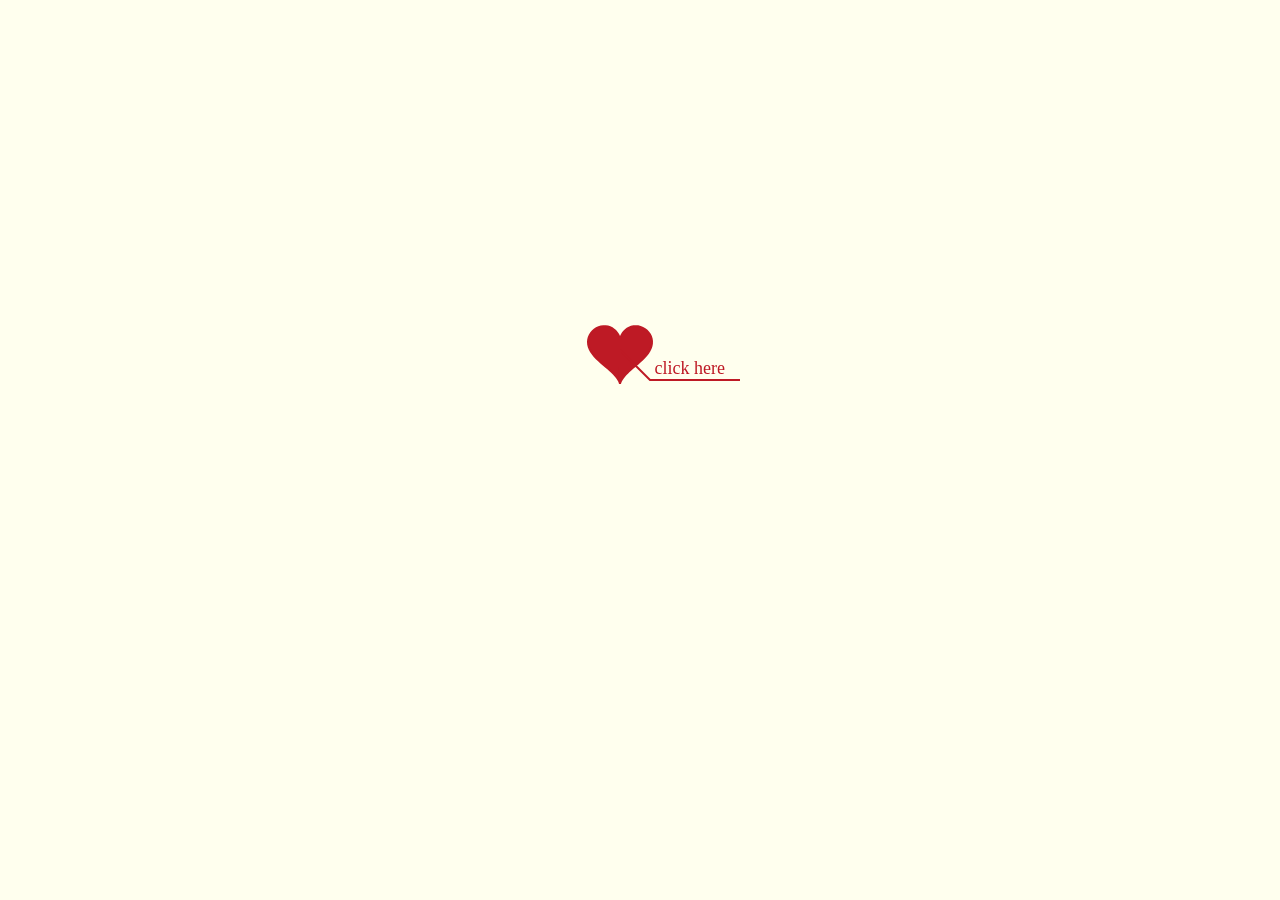
<file: 1/index.html>
<!DOCTYPE html PUBLIC "-//W3C//DTD XHTML 1.0 Transitional//EN" "http://www.w3.org/TR/xhtml1/DTD/xhtml1-transitional.dtd">
<html xmlns="http://www.w3.org/1999/xhtml">
<head>
<meta http-equiv="Content-Type" content="text/html; charset=utf-8" />
<title>表白网页演示-1</title>
<link type="text/css" rel="stylesheet" href="./index_files/default.css">
<script type="text/javascript" src="./index_files/jquery.min.js"></script>
<script type="text/javascript" src="./index_files/jscex.min.js"></script>
<script type="text/javascript" src="./index_files/jscex-parser.js"></script>
<script type="text/javascript" src="./index_files/jscex-jit.js"></script>
<script type="text/javascript" src="./index_files/jscex-builderbase.min.js"></script>
<script type="text/javascript" src="./index_files/jscex-async.min.js"></script>
<script type="text/javascript" src="./index_files/jscex-async-powerpack.min.js"></script>
<script type="text/javascript" src="./index_files/functions.js" charset="utf-8"></script>
<script type="text/javascript" src="./index_files/love.js" charset="utf-8"></script>
<style type="text/css">
<!--
.STYLE1 {color: #666666}
-->
</style>
</head>
<body>
<audio autoplay="autopaly">
<source src="http://7xiws9.com1.z0.glb.clouddn.com/%E5%B9%B8%E7%A6%8F%E7%9A%84%E4%B8%A4%E4%B8%AA%E4%BA%BA.mp3" type="audio/mp3" />
</audio>
<div id="main">
<div id="error">本页面采用HTML5编辑，目前您的浏览器无法显示，请换成谷歌(<a href="http://www.google.cn/chrome/intl/zh-CN/landing_chrome.html?hl=zh-CN&brand=CHMI">Chrome</a>)或者火狐(<a href="http://firefox.com.cn/download/">Firefox</a>)浏览器，或者其他游览器的最新版本。</div>
            <div id="wrap">
                <div id="text">
			        <div id="code">
			        	<span class="say">* Our Story</span><br>
						<span class="say"> </span><br>
			        	<span class="say"> 娅，我好想你。</span><br>
						<span class="say"> </span><br>
                        <span class="say">// 不经意相识, 或许是缘分，或许是注定的。</span><br>
						<span class="say"> </span><br>
			        	<span class="say">// 以后不管有怎么样，我都会在。</span><br>
						<span class="say"> </span><br>
			        	<span class="say">// 就算全世界都都抛弃你，记得还有我。</span><br>
						<span class="say"> </span><br>
			        	<span class="say">// 再累都不用害怕，因为你有我。</span><br>
						<span class="say"> </span><br>
			        	<span class="say">// 记得在你最需要的时候想起我。</span><br>
						<span class="say"> </span><br>
			        	<span class="say">// 我会一直陪着你。</span><br>
                        <span class="say"> </span><br>
                        <span class="say">// You are my only girl..永远..</span><br>
						<span class="say"> </span><br>
						<span class="say">// 娅，我永远爱你。 
						<span class="say"> </span><br>
                        <span class="say"><span class="space"></span> -- WS--</span>
			        </div>
                </div>
                <div id="clock-box">
                    WS<span class="STYLE1">与</span> TY<span class="STYLE1">已经相识了</span>
                  <div id="clock"></div>
              </div>
                <canvas id="canvas" width="1100" height="680"></canvas>
            </div>
            
        </div>
    
    <script>
    </script>

    <script>
    (function(){
        var canvas = $('#canvas');
		
        if (!canvas[0].getContext) {
            $("#error").show();
            return false;
        }

        var width = canvas.width();
        var height = canvas.height();
        
        canvas.attr("width", width);
        canvas.attr("height", height);

        var opts = {
            seed: {
                x: width / 2 - 20,
                color: "rgb(190, 26, 37)",
                scale: 2
            },
            branch: [
                [535, 680, 570, 250, 500, 200, 30, 100, [
                    [540, 500, 455, 417, 340, 400, 13, 100, [
                        [450, 435, 434, 430, 394, 395, 2, 40]
                    ]],
                    [550, 445, 600, 356, 680, 345, 12, 100, [
                        [578, 400, 648, 409, 661, 426, 3, 80]
                    ]],
                    [539, 281, 537, 248, 534, 217, 3, 40],
                    [546, 397, 413, 247, 328, 244, 9, 80, [
                        [427, 286, 383, 253, 371, 205, 2, 40],
                        [498, 345, 435, 315, 395, 330, 4, 60]
                    ]],
                    [546, 357, 608, 252, 678, 221, 6, 100, [
                        [590, 293, 646, 277, 648, 271, 2, 80]
                    ]]
                ]] 
            ],
            bloom: {
                num: 700,
                width: 1080,
                height: 650,
            },
            footer: {
                width: 1200,
                height: 5,
                speed: 10,
            }
        }

        var tree = new Tree(canvas[0], width, height, opts);
        var seed = tree.seed;
        var foot = tree.footer;
        var hold = 1;

        canvas.click(function(e) {
            var offset = canvas.offset(), x, y;
            x = e.pageX - offset.left;
            y = e.pageY - offset.top;
            if (seed.hover(x, y)) {
                hold = 0; 
                canvas.unbind("click");
                canvas.unbind("mousemove");
                canvas.removeClass('hand');
            }
        }).mousemove(function(e){
            var offset = canvas.offset(), x, y;
            x = e.pageX - offset.left;
            y = e.pageY - offset.top;
            canvas.toggleClass('hand', seed.hover(x, y));
        });

        var seedAnimate = eval(Jscex.compile("async", function () {
            seed.draw();
            while (hold) {
                $await(Jscex.Async.sleep(10));
            }
            while (seed.canScale()) {
                seed.scale(0.95);
                $await(Jscex.Async.sleep(10));
            }
            while (seed.canMove()) {
                seed.move(0, 2);
                foot.draw();
                $await(Jscex.Async.sleep(10));
            }
        }));

        var growAnimate = eval(Jscex.compile("async", function () {
            do {
    	        tree.grow();
                $await(Jscex.Async.sleep(10));
            } while (tree.canGrow());
        }));

        var flowAnimate = eval(Jscex.compile("async", function () {
            do {
    	        tree.flower(2);
                $await(Jscex.Async.sleep(10));
            } while (tree.canFlower());
        }));

        var moveAnimate = eval(Jscex.compile("async", function () {
            tree.snapshot("p1", 240, 0, 610, 680);
            while (tree.move("p1", 500, 0)) {
                foot.draw();
                $await(Jscex.Async.sleep(10));
            }
            foot.draw();
            tree.snapshot("p2", 500, 0, 610, 680);

            // 会有闪烁不得意这样做, (＞﹏＜)
            canvas.parent().css("background", "url(" + tree.toDataURL('image/png') + ")");
            canvas.css("background", "#ffe");
            $await(Jscex.Async.sleep(300));
            canvas.css("background", "none");
        }));

        var jumpAnimate = eval(Jscex.compile("async", function () {
            var ctx = tree.ctx;
            while (true) {
                tree.ctx.clearRect(0, 0, width, height);
                tree.jump();
                foot.draw();
                $await(Jscex.Async.sleep(25));
            }
        }));

        var textAnimate = eval(Jscex.compile("async", function () {
		    var together = new Date();
		    together.setFullYear(2011, 04, -14); 			//时间年月日
		    together.setHours(0);						//小时	
		    together.setMinutes(0);					//分钟
		    together.setSeconds(0);					//秒前一位
		    together.setMilliseconds(2);				//秒第二位

		    $("#code").show().typewriter();
            $("#clock-box").fadeIn(500);
            while (true) {
                timeElapse(together);
                $await(Jscex.Async.sleep(1000));
            }
        }));

        var runAsync = eval(Jscex.compile("async", function () {
            $await(seedAnimate());
            $await(growAnimate());
            $await(flowAnimate());
            $await(moveAnimate());

            textAnimate().start();

            $await(jumpAnimate());
        }));

        runAsync().start();
    })();
    </script>
</body>
<script>
var _hmt = _hmt || [];
(function() {
  var hm = document.createElement("script");
  hm.src = "//hm.baidu.com/hm.js?f4a9140509a9470a022f0a26664758df";
  var s = document.getElementsByTagName("script")[0]; 
  s.parentNode.insertBefore(hm, s);
})();
</script>
</html>
</file>
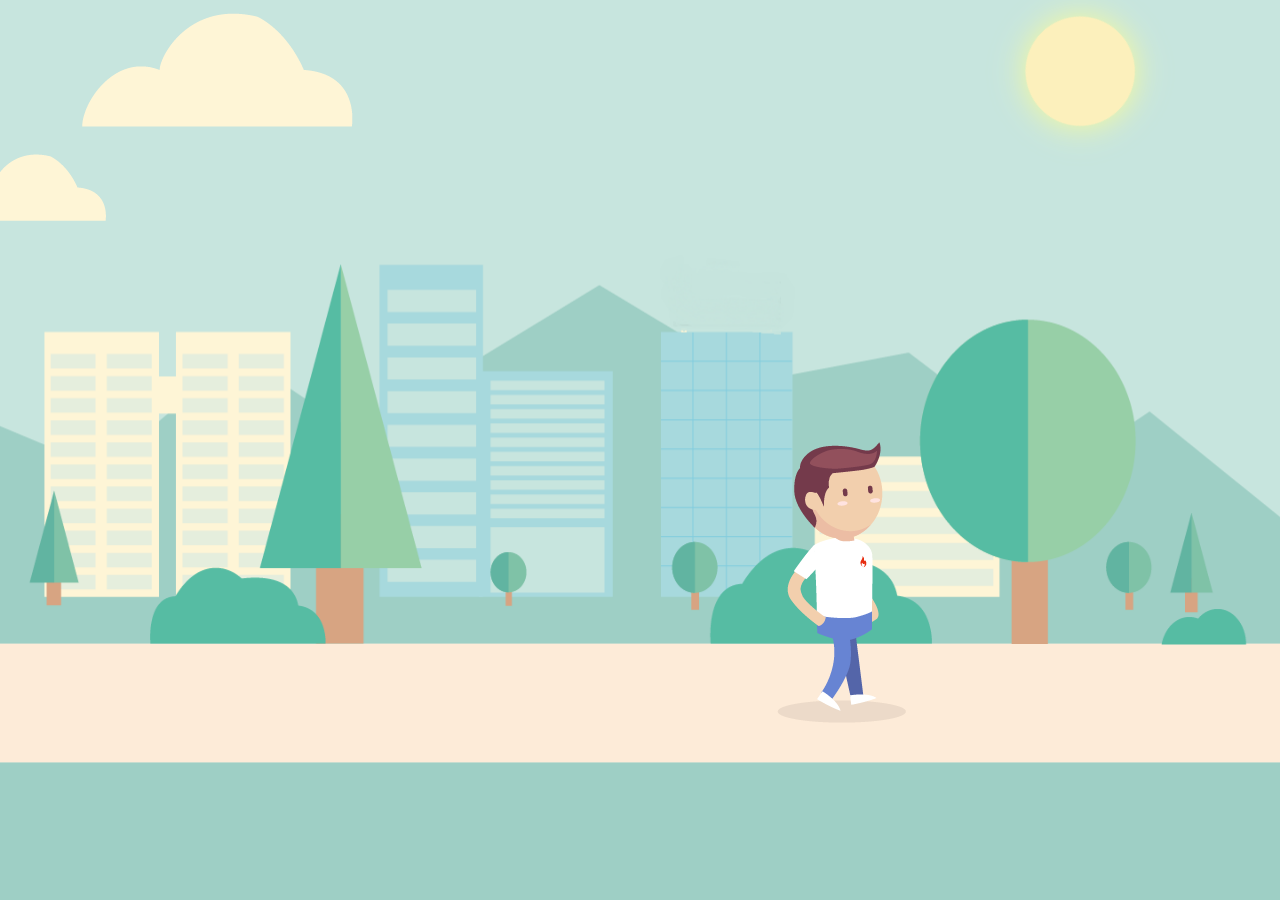
<file: 2/index.html>
<!DOCTYPE html PUBLIC "-//W3C//DTD XHTML 1.0 Transitional//EN" "http://www.w3.org/TR/xhtml1/DTD/xhtml1-transitional.dtd">
<html xmlns="http://www.w3.org/1999/xhtml">
<head>
<meta http-equiv="Content-Type" content="text/html; charset=utf-8" />
<title>表白网页演示-2</title>
<link rel="shortcut icon" href="love.ico" type="image/x-icon" />
<link rel='stylesheet' href='css/55c16d94000109f300000000.css' />
<link rel='stylesheet' href='css/55c16dab0001286100000000.css' />
<link rel='stylesheet' href='css/55c16dc00001fa1a00000000.css' />
<link rel='stylesheet' href='css/55c16dda0001113100000000.css' />
<script type="text/javascript" src="js/55ac9a860001a6c500000000.js"></script>
<script type="text/javascript" src="js/55ac9ea30001ace700000000.js"></script>
<script type="text/javascript" src="js/55c16c910001e21b00000000.js"></script>
</head>
<body>
<div id='content'>
    <ul class='content-wrap'>
        <!-- 第一副画面 -->
        <li>
            <!-- 背景图 -->
            <div class="a_background">
                <div class="a_background_top"></div>
                <div class="a_background_middle"></div>
                <div class="a_background_botton"></div>
            </div>
            <!-- 云 -->
            <div class="cloudArea">
                <div class="cloud cloud1"></div>
                <div class="cloud cloud2"></div>
            </div>
            <!-- 太阳 -->
            <div id="sun"></div>
        </li>
        <!-- 第二副画面 -->
        <li>
            <!-- 背景图 -->
            <div class="b_background"></div>
            <div class="b_background_preload"></div>
            <!-- 商店 -->
            <div class="shop">
                <div class="door">
                    <div class="door-left"></div>
                    <div class="door-right"></div>
                </div>
                <!-- 灯 -->
                <div class="lamp"></div>
            </div>
            <!-- 鸟 -->
            <div class="bird"></div>
        </li>
        <!-- 第三副画面 -->
        <li>
            <!-- 背景图 -->
            <div class="c_background">
                <div class="c_background_top"></div>
                <div class="c_background_middle"></div>
                <div class="c_background_botton"></div>
            </div>
            <!-- 小女孩 -->
            <div class="girl"></div>
            <div class="bridge-bottom">
                <div class="water">
                    <div id="water1" class="water_1"></div>
                    <div id="water2" class="water_2"></div>
                    <div id="water3" class="water_3"></div>
                    <div id="water4" class="water_4"></div>
                </div>
            </div>
            <!-- 星星 -->
            <ul class="stars">
                <li class="stars1"></li>
                <li class="stars2"></li>
                <li class="stars3"></li>
                <li class="stars4"></li>
                <li class="stars5"></li>
                <li class="stars6"></li>
            </ul>
            <div class="logo">TY，我爱你~~~~~~~~~~</div>
        </li>
    </ul>
    <!-- 雪花 -->
    <div id="snowflake"></div>
    <!-- 小男孩 -->
    <div id="boy" class="charector"></div>
</div>
</body>
<script>
var _hmt = _hmt || [];
(function() {
  var hm = document.createElement("script");
  hm.src = "//hm.baidu.com/hm.js?f4a9140509a9470a022f0a26664758df";
  var s = document.getElementsByTagName("script")[0]; 
  s.parentNode.insertBefore(hm, s);
})();
</script>
</html>
</file>
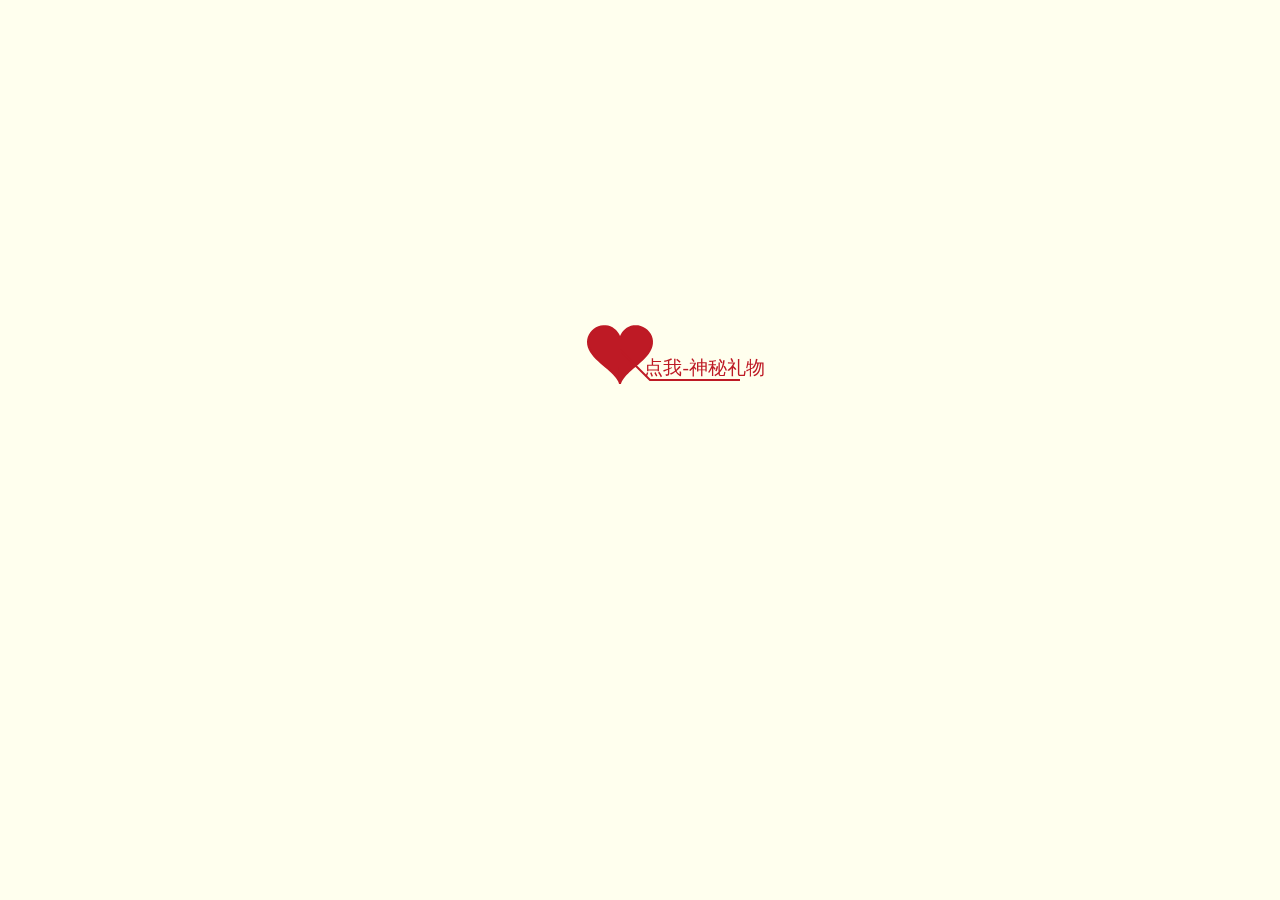
<file: ourLove/index.html>
<!DOCTYPE html PUBLIC "-//W3C//DTD XHTML 1.0 Transitional//EN" "http://www.w3.org/TR/xhtml1/DTD/xhtml1-transitional.dtd">
<html xmlns="http://www.w3.org/1999/xhtml">
<head>
<meta http-equiv="Content-Type" content="text/html; charset=utf-8" />
<title>结婚三周年快乐！</title>
<link type="text/css" rel="stylesheet" href="./index_files/default.css">
<script type="text/javascript" src="./index_files/jquery.min.js"></script>
<script type="text/javascript" src="./index_files/jscex.min.js"></script>
<script type="text/javascript" src="./index_files/jscex-parser.js"></script>
<script type="text/javascript" src="./index_files/jscex-jit.js"></script>
<script type="text/javascript" src="./index_files/jscex-builderbase.min.js"></script>
<script type="text/javascript" src="./index_files/jscex-async.min.js"></script>
<script type="text/javascript" src="./index_files/jscex-async-powerpack.min.js"></script>
<script type="text/javascript" src="./index_files/functions.js" charset="utf-8"></script>
<script type="text/javascript" src="./index_files/love.js" charset="utf-8"></script>
<style type="text/css">
<!--
.STYLE1 {color: #666666}
-->
</style>
</head>
<body>
<!--<audio autoplay="autopaly">
<source src="http://7xiws9.com1.z0.glb.clouddn.com/%E5%B9%B8%E7%A6%8F%E7%9A%84%E4%B8%A4%E4%B8%AA%E4%BA%BA.mp3" type="audio/mp3" />
</audio>-->
<div id="main">
<div id="error">本页面采用HTML5编辑，目前您的浏览器无法显示，请换成谷歌(<a href="http://www.google.cn/chrome/intl/zh-CN/landing_chrome.html?hl=zh-CN&brand=CHMI">Chrome</a>)或者火狐(<a href="http://firefox.com.cn/download/">Firefox</a>)浏览器，或者其他游览器的最新版本。</div>
            <div id="wrap">
                <div id="text">
			        <div id="code">
			        	<span class="say hilight">520快乐,大美女 O(∩_∩)O</span><br>
						<hr>
			        	<span class="say">抱歉，工作原因，没办法陪你过结婚三周年纪念日</span><br>
                        <span class="say">但在这个特殊的日子，怎能少得了我的祝福</span><br>
			        	<span class="say">祝你永远健康年轻又美腻:)</span><br><br>
			        	<span class="say">回想我们从相识到相恋，再到步入婚姻</span><br>
			        	<span class="say">一路走来，诸多不易</span><br>
						<span class="say"> 因为有你，我灰暗的人生有了意义</span><br>
						<span class="say"> 因为有你，我乏善可陈的生活也充满了憧憬</span><br>
						<span class="say"> 因为有你，我懂得了相知、相爱、相濡以沫</span><br>
						<span class="say"> 这四年里，感谢你的爱与包容</span><br><br>
			        	<span class="say">现在，我们有了自己的小窝，也有了自己的宝宝</span><br>
			        	<span class="say">你怀宝宝的辛酸，我看在眼里，急在心里</span><br>
			        	<span class="say">除了好好照顾你，我什么都做不了</span><br>
                        <span class="say"> 只能道一句：宝贝，你辛苦了</span><br>
                        <span class="say">接下来的日子，我们将携手迎接新生命的诞生</span><br>
                        <span class="say">奔向更美好的明天</span><br><br>
						<span class="say">记住，我一直爱你</span><br>
						<span class="say">记住，我一直都在 </span><br>
						<span class="say">记住，你一直要好好的 </span><br>
						<span class="say">因为你若安好，便是晴天☀</span><br>
			        </div>
                </div>
                <div id="clock-box">
                 <span class="STYLE1 say">我们已结婚</span>
                  <div id="clock"></div>
              </div>
                <canvas id="canvas" width="1100" height="680"></canvas>
            </div>
            
        </div>
    
    <script>
    </script>

    <script>
    (function(){
        var canvas = $('#canvas');
		
        if (!canvas[0].getContext) {
            $("#error").show();
            return false;
        }

        var width = canvas.width();
        var height = canvas.height();
        
        canvas.attr("width", width);
        canvas.attr("height", height);

        var opts = {
            seed: {
                x: width / 2 - 20,
                color: "rgb(190, 26, 37)",
                scale: 2
            },
            branch: [
                [535, 680, 570, 250, 500, 200, 30, 100, [
                    [540, 500, 455, 417, 340, 400, 13, 100, [
                        [450, 435, 434, 430, 394, 395, 2, 40]
                    ]],
                    [550, 445, 600, 356, 680, 345, 12, 100, [
                        [578, 400, 648, 409, 661, 426, 3, 80]
                    ]],
                    [539, 281, 537, 248, 534, 217, 3, 40],
                    [546, 397, 413, 247, 328, 244, 9, 80, [
                        [427, 286, 383, 253, 371, 205, 2, 40],
                        [498, 345, 435, 315, 395, 330, 4, 60]
                    ]],
                    [546, 357, 608, 252, 678, 221, 6, 100, [
                        [590, 293, 646, 277, 648, 271, 2, 80]
                    ]]
                ]] 
            ],
            bloom: {
                num: 700,
                width: 1080,
                height: 650,
            },
            footer: {
                width: 1200,
                height: 5,
                speed: 10,
            }
        }

        var tree = new Tree(canvas[0], width, height, opts);
        var seed = tree.seed;
        var foot = tree.footer;
        var hold = 1;

        canvas.click(function(e) {
            var offset = canvas.offset(), x, y;
            x = e.pageX - offset.left;
            y = e.pageY - offset.top;
            if (seed.hover(x, y)) {
                hold = 0; 
                canvas.unbind("click");
                canvas.unbind("mousemove");
                canvas.removeClass('hand');
            }
        }).mousemove(function(e){
            var offset = canvas.offset(), x, y;
            x = e.pageX - offset.left;
            y = e.pageY - offset.top;
            canvas.toggleClass('hand', seed.hover(x, y));
        });

        var seedAnimate = eval(Jscex.compile("async", function () {
            seed.draw();
            while (hold) {
                $await(Jscex.Async.sleep(10));
            }
            while (seed.canScale()) {
                seed.scale(0.95);
                $await(Jscex.Async.sleep(10));
            }
            while (seed.canMove()) {
                seed.move(0, 2);
                foot.draw();
                $await(Jscex.Async.sleep(10));
            }
        }));

        var growAnimate = eval(Jscex.compile("async", function () {
            do {
    	        tree.grow();
                $await(Jscex.Async.sleep(10));
            } while (tree.canGrow());
        }));

        var flowAnimate = eval(Jscex.compile("async", function () {
            do {
    	        tree.flower(2);
                $await(Jscex.Async.sleep(10));
            } while (tree.canFlower());
        }));

        var moveAnimate = eval(Jscex.compile("async", function () {
            tree.snapshot("p1", 240, 0, 610, 680);
            while (tree.move("p1", 500, 0)) {
                foot.draw();
                $await(Jscex.Async.sleep(10));
            }
            foot.draw();
            tree.snapshot("p2", 500, 0, 610, 680);

            // 会有闪烁不得意这样做, (＞﹏＜)
            canvas.parent().css("background", "url(" + tree.toDataURL('image/png') + ")");
            canvas.css("background", "#ffe");
            $await(Jscex.Async.sleep(300));
            canvas.css("background", "none");
        }));

        var jumpAnimate = eval(Jscex.compile("async", function () {
            var ctx = tree.ctx;
            while (true) {
                tree.ctx.clearRect(0, 0, width, height);
                tree.jump();
                foot.draw();
                $await(Jscex.Async.sleep(25));
            }
        }));

        var textAnimate = eval(Jscex.compile("async", function () {
		    var together = new Date();
		    together.setFullYear(2014, 05, -11); 			//时间年月日
		    together.setHours(0);						//小时	
		    together.setMinutes(0);					//分钟
		    together.setSeconds(0);					//秒前一位
		    together.setMilliseconds(2);				//秒第二位

		    $("#code").show().typewriter();
            $("#clock-box").fadeIn(500);
            while (true) {
                timeElapse(together);
                $await(Jscex.Async.sleep(1000));
            }
        }));

        var runAsync = eval(Jscex.compile("async", function () {
            $await(seedAnimate());
            $await(growAnimate());
            $await(flowAnimate());
            $await(moveAnimate());

            textAnimate().start();

            $await(jumpAnimate());
        }));

        runAsync().start();
    })();
    </script>
</body>
<script>
var _hmt = _hmt || [];
(function() {
  var hm = document.createElement("script");
  hm.src = "//hm.baidu.com/hm.js?f4a9140509a9470a022f0a26664758df";
  var s = document.getElementsByTagName("script")[0]; 
  s.parentNode.insertBefore(hm, s);
})();
</script>
</html>
</file>
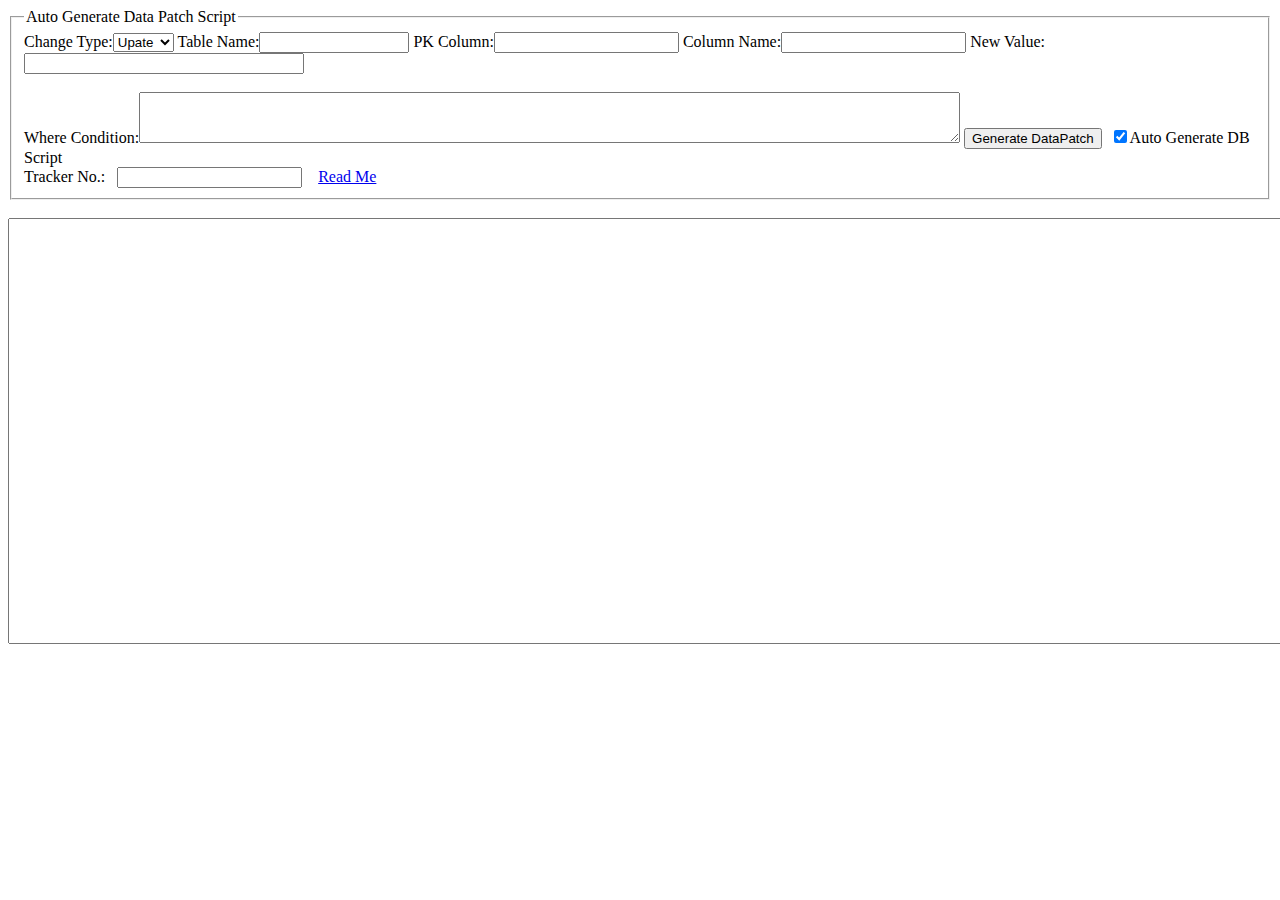
<file: DataPatcher_1.1.0.20170414_Beta.html>
<html>
<head>
<meta charset='UTF-8'/>
<script type="text/javascript">
function downloadFile(fileName, content){
    var aLink = document.createElement('a');
    var blob = new Blob([content]);
    var evt = document.createEvent("HTMLEvents");
    evt.initEvent("click", false, false);
    aLink.download = fileName;
    aLink.href = URL.createObjectURL(blob);
    aLink.dispatchEvent(evt);
} 
Date.prototype.format = function(fmt)   
{ //author: meizz   
  var o = {   
    "M+" : this.getMonth()+1,                 //月份   
    "d+" : this.getDate(),                    //日   
    "h+" : this.getHours(),                   //小时   
    "m+" : this.getMinutes(),                 //分   
    "s+" : this.getSeconds(),                 //秒   
    "q+" : Math.floor((this.getMonth()+3)/3), //季度   
    "S"  : this.getMilliseconds()             //毫秒   
  };   
  if(/(y+)/.test(fmt))   
    fmt=fmt.replace(RegExp.$1, (this.getFullYear()+"").substr(4 - RegExp.$1.length));   
  for(var k in o)   
    if(new RegExp("("+ k +")").test(fmt))   
  fmt = fmt.replace(RegExp.$1, (RegExp.$1.length==1) ? (o[k]) : (("00"+ o[k]).substr((""+ o[k]).length)));   
  return fmt;   
} 
function download(){
  var trackerId =  document.getElementById('trackerId').value;
  var content =  document.getElementById('scriptContent').value;
  var myDate = new Date().format('yyyyMMddhhmm');
  var fileName = myDate+'_'+trackerId+'_'+'dml.sql';
   downloadFile(fileName, content);
}
function generate(){
	 var changeTable =  document.getElementById('changeTable').value.toUpperCase();
  var changeColumn =  document.getElementById('changeColumn').value.toUpperCase();
  var whereCondition =  document.getElementById('whereCondition').value.toUpperCase();
  var changeType =  document.getElementById('changeType').value.toUpperCase();
   var changeValue =  document.getElementById('changeValue').value.toUpperCase();
   var pkColumn = document.getElementById('pkColumn').value.toUpperCase();

var changeColumns = changeColumn.split(',');
var changeValues = changeValue.split(',');
var pkColumns = pkColumn.split(',');


  var myDate = new Date().format('MMdd');
  var scriptContent = addEnter('--1.BackUp');
  var backupTable = changeTable;
   backupTable = backupTable.substr(0,22);
   backupTable = 'BK_'+backupTable+'_'+myDate;
   var preBackUp = ' declare \n'+
' v_count number:=0; \n'+
' begin \n'+
 ' select count(1) into v_count from user_tables where table_name = \''+backupTable+'\'; \n'+
 ' if v_count=1 THEN \n'+
'   execute immediate \n'+
' \'DROP TABLE '+backupTable+'\';\n'+
' end if; \n'+
' end; \n'+
'/\n';
  var backup = preBackUp +'CREATE TABLE '+backupTable+' AS SELECT * FROM '+changeTable; 
  if(whereCondition!=null&&whereCondition.length>0){
  	backup +=' WHERE '+whereCondition;
  }

    scriptContent += backup+';\n';

   scriptContent += addEnter('--2.Update/Insert/Delete');
  var changeSql = '';
  if(changeType=='U'){
  	var setpart = '';
  	for(var i in changeColumns){
       setpart +=changeColumns[i]+'='+changeValues[i]+',';
  	}
  	if(setpart.length>0)setpart = setpart.substr(0,setpart.length-1);
   changeSql = 'UPDATE '+changeTable+' SET '+setpart+' WHERE '+whereCondition+';';
  }else if(changeType=='I'){
  	var columnPart = '';
   if(changeColumn.length>0){
   	for(var i in changeColumns){
            columnPart += changeColumns[i]+',';
    }
    if(columnPart.length>0)columnPart = columnPart.substr(0,columnPart.length-1);
    }
   changeSql = 'INSERT INTO '+changeTable+' VALUES('+changeValue+');';
  }else if(changeType=='D'){
    changeSql = 'DELETE FROM '+changeTable+' WHERE '+whereCondition+';';
  }
  scriptContent += addEnter(changeSql);

var creatChangLogTable = addEnter('--3.Create Change Log Table')+'DECLARE\n'+
  'CNT INTEGER;\n'+
'BEGIN\n'+
  'SELECT COUNT(1) INTO CNT FROM USER_TABLES\n'+
   'WHERE TABLE_NAME = \'T_DATA_CHG_LOG\';\n'+
  'IF CNT = 0 THEN\n'+
    'EXECUTE IMMEDIATE \'CREATE TABLE T_DATA_CHG_LOG\n'+
'(\n'+
  'TABLE_NAME     VARCHAR2(30) NOT NULL,\n'+
  'PK_FIELD_NAME  VARCHAR2(200) NOT NULL,\n'+
  'PK_FIELD_VALUE VARCHAR2(1000) NOT NULL,\n'+
  'CHANGE_TYPE    CHAR(1),\n'+
  'FIELD_NAME     VARCHAR2(30) NOT NULL,\n'+
  'OLD_VALUE      VARCHAR2(2000),\n'+
  'NEW_VALUE      VARCHAR2(2000),\n'+
  'CREATE_TIME    DATE DEFAULT SYSDATE,\n'+
  'CREATE_BY      NUMBER(10),\n'+
  'IT_REMARK      VARCHAR2(4000)\n'+
')\';\n'+
  'END IF;\n'+
'END;\n'+
'/\n';
var changeLog = addEnter('--4.Change Log');

var pkValuePart = '';
var newPkValuePart = '';
	if(pkColumns.length==1){
      pkValuePart +='A.'+pkColumns[0];
       newPkValuePart +='B.'+pkColumns[0];
	}else{
	for(var i in pkColumns){
       pkValuePart +='A.'+pkColumns[i]+'||\',\'||';
        newPkValuePart +='B.'+pkColumns[i]+'||\',\'||';
  	}
  	if(pkValuePart.length>0)pkValuePart = pkValuePart.substr(0,pkValuePart.length-7);
	if(newPkValuePart.length>0)newPkValuePart = newPkValuePart.substr(0,newPkValuePart.length-7);
    }
if(changeType=='U'){
	var newValuePart = '';
	var oldValuePart = '';
	if(changeColumns.length==1){
      oldValuePart +='A.'+changeColumns[0];
      newValuePart +='B.'+changeColumns[0];
	}else{
	for(var i in changeColumns){
       oldValuePart +='NVL(TO_CHAR(A.'+changeColumns[i]+'),\'NULL\')||\',\'||';
       newValuePart +='NVL(TO_CHAR(B.'+changeColumns[i]+'),\'NULL\')||\',\'||';
  	}
  	if(oldValuePart.length>0)oldValuePart = oldValuePart.substr(0,oldValuePart.length-7);
  	if(newValuePart.length>0)newValuePart = newValuePart.substr(0,newValuePart.length-7);
  }
   changeLog= 'INSERT INTO T_DATA_CHG_LOG (TABLE_NAME, PK_FIELD_NAME, PK_FIELD_VALUE, CHANGE_TYPE, \n'+
       'FIELD_NAME, OLD_VALUE, NEW_VALUE, CREATE_TIME, CREATE_BY, IT_REMARK)\n'+
'SELECT \''+changeTable+'\', \''+pkColumn+'\', '+pkValuePart+', \'U\', \n'+
   '   \''+changeColumn+'\', '+oldValuePart+', '+newValuePart+', SYSDATE, -11, \'\' \n'+
'FROM '+backupTable+' A, \n'+
	'  '+changeTable+'   B \n'+
'WHERE '+pkValuePart+'='+newPkValuePart+';\n';
  }else if(changeType=='I'){
   changeLog = 'INSERT INTO T_DATA_CHG_LOG (TABLE_NAME, PK_FIELD_NAME, PK_FIELD_VALUE, CHANGE_TYPE, \n'+
       'FIELD_NAME, OLD_VALUE, NEW_VALUE, CREATE_TIME, CREATE_BY, IT_REMARK)\n'+
'SELECT \''+changeTable+'\', \''+pkColumn+'\', '+pkValuePart+', \'I\', \n'+
   ' \''+pkColumn+'\',\'\',\'\', SYSDATE, -11, \'\' \n'+
'FROM '+changeTable+' A \n'+
 ' WHERE NOT EXISTS(SELECT 1 FROM '+backupTable+' B WHERE '+pkValuePart+'='+newPkValuePart+'); \n';
  }else if(changeType=='D'){
    changeLog = 'INSERT INTO T_DATA_CHG_LOG (TABLE_NAME, PK_FIELD_NAME, PK_FIELD_VALUE, CHANGE_TYPE, \n'+
       'FIELD_NAME, OLD_VALUE, NEW_VALUE, CREATE_TIME, CREATE_BY, IT_REMARK)\n'+
'SELECT \''+changeTable+'\', \''+pkColumn+'\', '+pkValuePart+', \'D\', \n'+
   ' \''+pkColumn+'\',\'\',\'\', SYSDATE, -11, \'\' \n'+
'FROM '+backupTable+' A \n'+
 ' WHERE NOT EXISTS(SELECT 1 FROM '+changeTable+' B WHERE '+pkValuePart+'='+newPkValuePart+'); \n';
  }
scriptContent += creatChangLogTable;
scriptContent += changeLog;
    document.getElementById('scriptContent').innerText = scriptContent;
	var autoDownload = document.getElementById('autoDownload');
	if(autoDownload.checked){
	 download();
	}
}


function changeChangeType(obj){
	 var changeTable =  document.getElementById('changeTable');
  var changeColumn =  document.getElementById('changeColumn');
  var whereCondition =  document.getElementById('whereCondition');
  var changeType =  document.getElementById('changeType');
   var changeValue =  document.getElementById('changeValue');
   var pkColumn = document.getElementById('pkColumn');
    if(obj.value=='U'){
      changeColumn.disabled=false;
      whereCondition.disabled=false;
      changeValue.disabled=false;
    }else if(obj.value=='D'){
      changeColumn.disabled=true;
      changeValue.disabled=true;
       whereCondition.disabled=false;
    }else if(obj.value=='I'){
       changeColumn.disabled=false;
      whereCondition.disabled=true;
       changeValue.disabled=false;
    }
}
function openReadMe(){
	var display = document.getElementById('readMe').style.display;
	display = display=='none'?'block':'none';
	document.getElementById('readMe').style.display = display;
}
function addEnter(a){
	return a+'\n';
}
</script>
</head>
<body>


<fieldset >
	<legend>Auto Generate Data Patch Script</legend>

Change Type:<select id='changeType' onchange='changeChangeType(this)'>
<option  value='U'>Upate</option>
<option  value='I'>Insert</option>
<option  value='D'>Delete</option>
</select>
Table Name:<input name='changeTable' id='changeTable' style='width:150px'/>
PK Column:<input name='pkColumn' id='pkColumn'/>
Column Name:<input name='changeColumn' id='changeColumn'/>

New Value:&nbsp;&nbsp;&nbsp;<input name='changeValue' id='changeValue' style='width:280px'/>

	
<br/>
<br/>
<span >Where Condition:</span><textarea name='whereCondition' id='whereCondition' rows='3' cols='100'></textarea>


<input type='button' value='Generate DataPatch' onclick='generate()'/>&nbsp;&nbsp;<input type='checkbox' id='autoDownload' checked />Auto Generate DB Script
<br/>
Tracker No.:&nbsp;&nbsp;&nbsp;<input id='trackerId' name='trackerId'>&nbsp;&nbsp;&nbsp;  
<a href='javascript:openReadMe()'>Read Me</a>
<div id='readMe' style='display:none;border:1px solid black;padding:5px;margin:5px'>
	<span id='remind' style='width:300px;'><b>Tips:</b><br/>1.For PK Column/Column Name/New Value,multiple value split by '<b><font color='red' size='4'>,</font></b></span>'
</div>
</fieldset>

<br/>
<div>
<textarea id="scriptContent" cols='163' rows='28'></textarea>
</div>
</body>
</html>
</file>
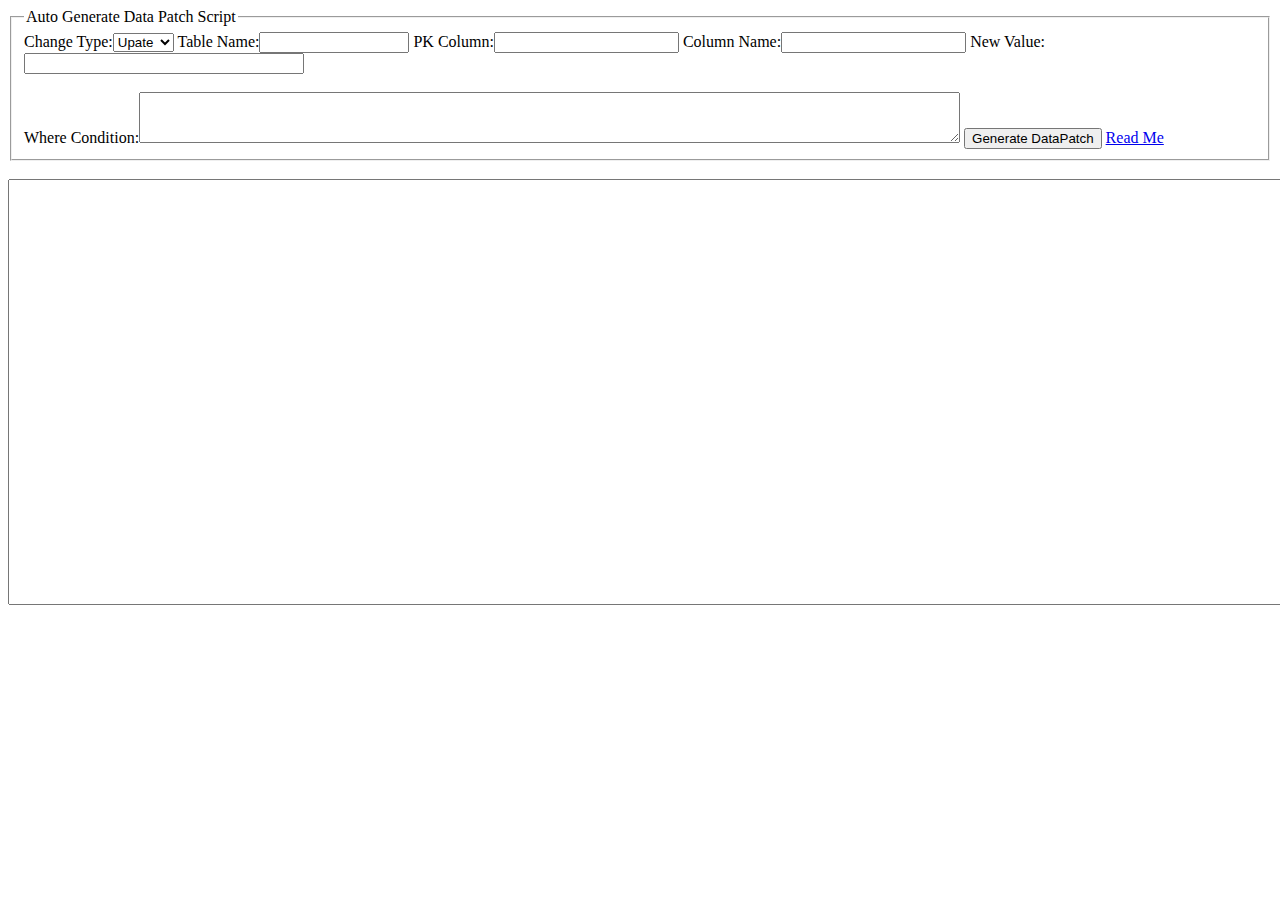
<file: DataPatcher_Beta1.0.html>
<html>
<head>
<script type="text/javascript">
Date.prototype.format = function(fmt)   
{ //author: meizz   
  var o = {   
    "M+" : this.getMonth()+1,                 //月份   
    "d+" : this.getDate(),                    //日   
    "h+" : this.getHours(),                   //小时   
    "m+" : this.getMinutes(),                 //分   
    "s+" : this.getSeconds(),                 //秒   
    "q+" : Math.floor((this.getMonth()+3)/3), //季度   
    "S"  : this.getMilliseconds()             //毫秒   
  };   
  if(/(y+)/.test(fmt))   
    fmt=fmt.replace(RegExp.$1, (this.getFullYear()+"").substr(4 - RegExp.$1.length));   
  for(var k in o)   
    if(new RegExp("("+ k +")").test(fmt))   
  fmt = fmt.replace(RegExp.$1, (RegExp.$1.length==1) ? (o[k]) : (("00"+ o[k]).substr((""+ o[k]).length)));   
  return fmt;   
} 

function generate(){
	 var changeTable =  document.getElementById('changeTable').value.toUpperCase();
  var changeColumn =  document.getElementById('changeColumn').value.toUpperCase();
  var whereCondition =  document.getElementById('whereCondition').value.toUpperCase();
  var changeType =  document.getElementById('changeType').value.toUpperCase();
   var changeValue =  document.getElementById('changeValue').value.toUpperCase();
   var pkColumn = document.getElementById('pkColumn').value.toUpperCase();

var changeColumns = changeColumn.split(',');
var changeValues = changeValue.split(',');
var pkColumns = pkColumn.split(',');


  var myDate = new Date().format('yyyyMMdd');
  var scriptContent = addEnter('--1.BackUp');
  var backupTable = 'BK_'+changeTable+'_'+myDate;
  var backup = 'CREATE TABLE '+backupTable+' AS SELECT * FROM '+changeTable; 
  if(whereCondition!=null&&whereCondition.length>0){
  	backup +=' WHERE '+whereCondition;
  }

    scriptContent += backup+';\n';

   scriptContent += addEnter('--2.Update/Insert/Delete');
  var changeSql = '';
  if(changeType=='U'){
  	var setpart = '';
  	for(var i in changeColumns){
       setpart +=changeColumns[i]+'='+changeValues[i]+',';
  	}
  	if(setpart.length>0)setpart = setpart.substr(0,setpart.length-1);
   changeSql = 'UPDATE '+changeTable+' SET '+setpart+' WHERE '+whereCondition+';';
  }else if(changeType=='I'){
  	var columnPart = '';
   if(changeColumn.length>0){
   	for(var i in changeColumns){
            columnPart += changeColumns[i]+',';
    }
    if(columnPart.length>0)columnPart = columnPart.substr(0,columnPart.length-1);
    }
   changeSql = 'INSERT INTO '+changeTable+' VALUES('+changeValue+');';
  }else if(changeType=='D'){
    changeSql = 'DELETE FROM '+changeTable+' WHERE '+whereCondition+';';
  }
  scriptContent += addEnter(changeSql);

var creatChangLogTable = addEnter('--3.Create Change Log Table')+'DECLARE\n'+
  'CNT INTEGER;\n'+
'BEGIN\n'+
  'SELECT COUNT(1) INTO CNT FROM USER_TABLES\n'+
   'WHERE TABLE_NAME = \'T_DATA_CHG_LOG\';\n'+
  'IF CNT = 0 THEN\n'+
    'EXECUTE IMMEDIATE \'CREATE TABLE T_DATA_CHG_LOG\n'+
'(\n'+
  'TABLE_NAME     VARCHAR2(30) NOT NULL,\n'+
  'PK_FIELD_NAME  VARCHAR2(200) NOT NULL,\n'+
  'PK_FIELD_VALUE VARCHAR2(1000) NOT NULL,\n'+
  'CHANGE_TYPE    CHAR(1),\n'+
  'FIELD_NAME     VARCHAR2(30) NOT NULL,\n'+
  'OLD_VALUE      VARCHAR2(2000),\n'+
  'NEW_VALUE      VARCHAR2(2000),\n'+
  'CREATE_TIME    DATE DEFAULT SYSDATE,\n'+
  'CREATE_BY      NUMBER(10),\n'+
  'IT_REMARK      VARCHAR2(4000)\n'+
')\';\n'+
  'END IF;\n'+
'END;\n'+
'/\n';
var changeLog = addEnter('--4.Change Log');

var pkValuePart = '';
var newPkValuePart = '';
	if(pkColumns.length==1){
      pkValuePart +='A.'+pkColumns[0];
       newPkValuePart +='B.'+pkColumns[0];
	}else{
	for(var i in pkColumns){
       pkValuePart +='A.'+pkColumns[i]+'||\',\'||';
        newPkValuePart +='B.'+pkColumns[i]+'||\',\'||';
  	}
  	if(pkValuePart.length>0)pkValuePart = pkValuePart.substr(0,pkValuePart.length-7);
	if(newPkValuePart.length>0)newPkValuePart = newPkValuePart.substr(0,newPkValuePart.length-7);
    }
if(changeType=='U'){
	var newValuePart = '';
	var oldValuePart = '';
	if(changeColumns.length==1){
      oldValuePart +='A.'+changeColumns[0];
      newValuePart +='B.'+changeColumns[0];
	}else{
	for(var i in changeColumns){
       oldValuePart +='NVL(A.'+changeColumns[i]+',\'NULL\')||\',\'||';
       newValuePart +='NVL(B.'+changeColumns[i]+',\'NULL\')||\',\'||';
  	}
  	if(oldValuePart.length>0)oldValuePart = oldValuePart.substr(0,oldValuePart.length-7);
  	if(newValuePart.length>0)newValuePart = newValuePart.substr(0,newValuePart.length-7);
  }
   changeLog= 'INSERT INTO T_DATA_CHG_LOG (TABLE_NAME, PK_FIELD_NAME, PK_FIELD_VALUE, CHANGE_TYPE, \n'+
       'FIELD_NAME, OLD_VALUE, NEW_VALUE, CREATE_TIME, CREATE_BY, IT_REMARK)\n'+
'SELECT \''+changeTable+'\', \''+pkColumn+'\', '+pkValuePart+', \'U\', \n'+
   '   \''+changeColumn+'\', '+oldValuePart+', '+newValuePart+', SYSDATE, -11, \'\' \n'+
'FROM '+backupTable+' A, \n'+
	'  '+changeTable+'   B \n'+
'WHERE '+pkValuePart+'='+newPkValuePart+';\n';
  }else if(changeType=='I'){
   changeLog = 'INSERT INTO T_DATA_CHG_LOG (TABLE_NAME, PK_FIELD_NAME, PK_FIELD_VALUE, CHANGE_TYPE, \n'+
       'FIELD_NAME, OLD_VALUE, NEW_VALUE, CREATE_TIME, CREATE_BY, IT_REMARK)\n'+
'SELECT \''+changeTable+'\', \''+pkColumn+'\', '+pkValuePart+', \'I\', \n'+
   ' \''+pkColumn+'\',\'\',\'\', SYSDATE, -11, \'\' \n'+
'FROM '+changeTable+' A \n'+
 ' WHERE NOT EXISTS(SELECT 1 FROM '+backupTable+' B WHERE '+pkValuePart+'='+newPkValuePart+'); \n';
  }else if(changeType=='D'){
    changeLog = 'INSERT INTO T_DATA_CHG_LOG (TABLE_NAME, PK_FIELD_NAME, PK_FIELD_VALUE, CHANGE_TYPE, \n'+
       'FIELD_NAME, OLD_VALUE, NEW_VALUE, CREATE_TIME, CREATE_BY, IT_REMARK)\n'+
'SELECT \''+changeTable+'\', \''+pkColumn+'\', '+pkValuePart+', \'D\', \n'+
   ' \''+pkColumn+'\',\'\',\'\', SYSDATE, -11, \'\' \n'+
'FROM '+backupTable+' A \n'+
 ' WHERE NOT EXISTS(SELECT 1 FROM '+changeTable+' B WHERE '+pkValuePart+'='+newPkValuePart+'); \n';
  }
scriptContent += creatChangLogTable;
scriptContent += changeLog;
    document.getElementById('scriptContent').innerText = scriptContent;
}


function changeChangeType(obj){
	 var changeTable =  document.getElementById('changeTable');
  var changeColumn =  document.getElementById('changeColumn');
  var whereCondition =  document.getElementById('whereCondition');
  var changeType =  document.getElementById('changeType');
   var changeValue =  document.getElementById('changeValue');
   var pkColumn = document.getElementById('pkColumn');
    if(obj.value=='U'){
      changeColumn.disabled=false;
      whereCondition.disabled=false;
      changeValue.disabled=false;
    }else if(obj.value=='D'){
      changeColumn.disabled=true;
      changeValue.disabled=true;
       whereCondition.disabled=false;
    }else if(obj.value=='I'){
       changeColumn.disabled=false;
      whereCondition.disabled=true;
       changeValue.disabled=false;
    }
}
function openReadMe(){
	var display = document.getElementById('readMe').style.display;
	display = display=='none'?'block':'none';
	document.getElementById('readMe').style.display = display;
}
function addEnter(a){
	return a+'\n';
}
</script>
</head>
<body>


<fieldset >
	<legend>Auto Generate Data Patch Script</legend>

Change Type:<select id='changeType' onchange='changeChangeType(this)'>
<option  value='U'>Upate</option>
<option  value='I'>Insert</option>
<option  value='D'>Delete</option>
</select>
Table Name:<input name='changeTable' id='changeTable' style='width:150px'/>
PK Column:<input name='pkColumn' id='pkColumn'/>
Column Name:<input name='changeColumn' id='changeColumn'/>

New Value:&nbsp;&nbsp;&nbsp;<input name='changeValue' id='changeValue' style='width:280px'/>

	
<br/>
<br/>
<span >Where Condition:</span><textarea name='whereCondition' id='whereCondition' rows='3' cols='100'></textarea>


<input type='button' value='Generate DataPatch' onclick='generate()'/> 
<a href='javascript:openReadMe()'>Read Me</a>
<div id='readMe' style='display:none;border:1px solid black;padding:5px;margin:5px'>
	<span id='remind' style='width:300px;'><b>Tips:</b><br/>1.For PK Column/Column Name/New Value,multiple value split by '<b><font color='red' size='4'>,</font></b></span>'
</div>
</fieldset>

<br/>
<div>
<textarea id="scriptContent" cols='163' rows='28'></textarea>
</div>
</body>
</html>
</file>
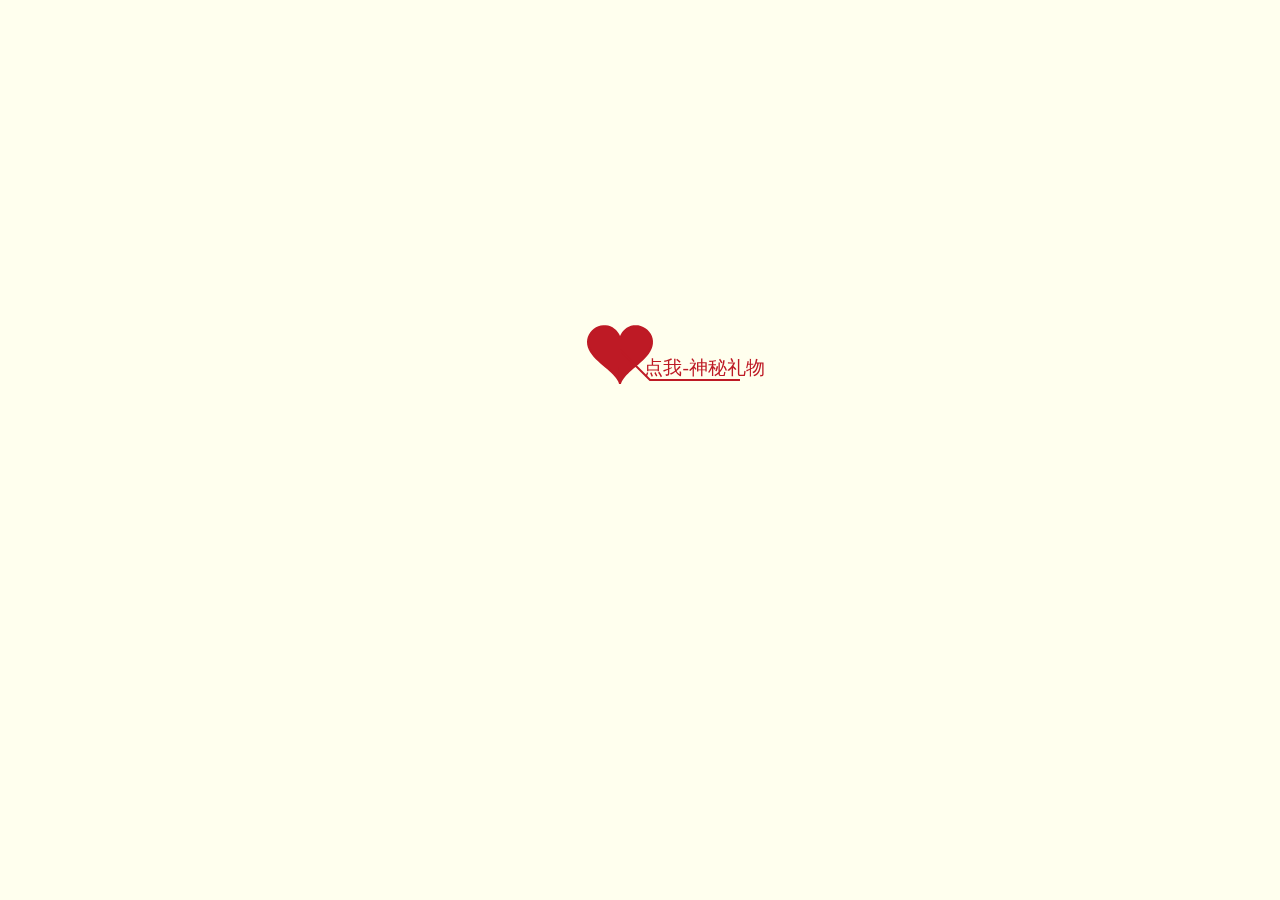
<file: love.html>
<!DOCTYPE html PUBLIC "-//W3C//DTD XHTML 1.0 Transitional//EN" "http://www.w3.org/TR/xhtml1/DTD/xhtml1-transitional.dtd">
<html xmlns="http://www.w3.org/1999/xhtml">
<head>
<meta http-equiv="Content-Type" content="text/html; charset=utf-8" />
<title>结婚三周年快乐！</title>
<link type="text/css" rel="stylesheet" href="./index_files/default.css">
<script type="text/javascript" src="./index_files/jquery.min.js"></script>
<script type="text/javascript" src="./index_files/jscex.min.js"></script>
<script type="text/javascript" src="./index_files/jscex-parser.js"></script>
<script type="text/javascript" src="./index_files/jscex-jit.js"></script>
<script type="text/javascript" src="./index_files/jscex-builderbase.min.js"></script>
<script type="text/javascript" src="./index_files/jscex-async.min.js"></script>
<script type="text/javascript" src="./index_files/jscex-async-powerpack.min.js"></script>
<script type="text/javascript" src="./index_files/functions.js" charset="utf-8"></script>
<script type="text/javascript" src="./index_files/love.js" charset="utf-8"></script>
<style type="text/css">
<!--
.STYLE1 {color: #666666}
-->
</style>
</head>
<body>
<audio autoplay="autopaly">
<source src="http://7xiws9.com1.z0.glb.clouddn.com/%E5%B9%B8%E7%A6%8F%E7%9A%84%E4%B8%A4%E4%B8%AA%E4%BA%BA.mp3" type="audio/mp3" />
</audio>
<div id="main">
<div id="error">本页面采用HTML5编辑，目前您的浏览器无法显示，请换成谷歌(<a href="http://www.google.cn/chrome/intl/zh-CN/landing_chrome.html?hl=zh-CN&brand=CHMI">Chrome</a>)或者火狐(<a href="http://firefox.com.cn/download/">Firefox</a>)浏览器，或者其他游览器的最新版本。</div>
            <div id="wrap">
                <div id="text">
			        <div id="code">
			        	<span class="say hilight">520快乐,大美女 O(∩_∩)O</span><br>
						<hr>
			        	<span class="say">抱歉，工作原因，没办法陪你过结婚三周年纪念日</span><br>
                        <span class="say">但在这个特殊的日子，怎能少得了我的祝福</span><br>
			        	<span class="say">祝你永远健康年轻又美腻:)</span><br><br>
			        	<span class="say">回想我们从相识到相恋，再到步入婚姻</span><br>
			        	<span class="say">一路走来，诸多不易</span><br>
						<span class="say"> 因为有你，我灰暗的人生有了意义</span><br>
						<span class="say"> 因为有你，我乏善可陈的生活也充满了憧憬</span><br>
						<span class="say"> 因为有你，我懂得了相知、相爱、相濡以沫</span><br>
						<span class="say"> 这四年里，感谢你的爱与包容</span><br><br>
			        	<span class="say">现在，我们有了自己的小窝，也有了自己的宝宝</span><br>
			        	<span class="say">你怀宝宝的辛酸，我看在眼里，急在心里</span><br>
			        	<span class="say">除了好好照顾你，我什么都做不了</span><br>
                        <span class="say"> 只能道一句：宝贝，你辛苦了</span><br>
                        <span class="say">接下来的日子，我们将携手迎接新生命的诞生</span><br>
                        <span class="say">奔向更美好的明天</span><br><br>
						<span class="say">记住，我一直爱你</span><br>
						<span class="say">记住，我一直都在 </span><br>
						<span class="say">记住，你一直要好好的 </span><br>
						<span class="say">因为你若安好，便是晴天☀</span><br>
			        </div>
                </div>
                
                <canvas id="canvas" width="1100" height="680"></canvas>
            </div>
            
        </div>
    
    <script>
    </script>

    <script>
    (function(){
        var canvas = $('#canvas');
		
        if (!canvas[0].getContext) {
            $("#error").show();
            return false;
        }

        var width = canvas.width();
        var height = canvas.height();
        
        canvas.attr("width", width);
        canvas.attr("height", height);

        var opts = {
            seed: {
                x: width / 2 - 20,
                color: "rgb(190, 26, 37)",
                scale: 2
            },
            branch: [
                [535, 680, 570, 250, 500, 200, 30, 100, [
                    [540, 500, 455, 417, 340, 400, 13, 100, [
                        [450, 435, 434, 430, 394, 395, 2, 40]
                    ]],
                    [550, 445, 600, 356, 680, 345, 12, 100, [
                        [578, 400, 648, 409, 661, 426, 3, 80]
                    ]],
                    [539, 281, 537, 248, 534, 217, 3, 40],
                    [546, 397, 413, 247, 328, 244, 9, 80, [
                        [427, 286, 383, 253, 371, 205, 2, 40],
                        [498, 345, 435, 315, 395, 330, 4, 60]
                    ]],
                    [546, 357, 608, 252, 678, 221, 6, 100, [
                        [590, 293, 646, 277, 648, 271, 2, 80]
                    ]]
                ]] 
            ],
            bloom: {
                num: 700,
                width: 1080,
                height: 650,
            },
            footer: {
                width: 1200,
                height: 5,
                speed: 10,
            }
        }

        var tree = new Tree(canvas[0], width, height, opts);
        var seed = tree.seed;
        var foot = tree.footer;
        var hold = 1;

        canvas.click(function(e) {
            var offset = canvas.offset(), x, y;
            x = e.pageX - offset.left;
            y = e.pageY - offset.top;
            if (seed.hover(x, y)) {
                hold = 0; 
                canvas.unbind("click");
                canvas.unbind("mousemove");
                canvas.removeClass('hand');
            }
        }).mousemove(function(e){
            var offset = canvas.offset(), x, y;
            x = e.pageX - offset.left;
            y = e.pageY - offset.top;
            canvas.toggleClass('hand', seed.hover(x, y));
        });

        var seedAnimate = eval(Jscex.compile("async", function () {
            seed.draw();
            while (hold) {
                $await(Jscex.Async.sleep(10));
            }
            while (seed.canScale()) {
                seed.scale(0.95);
                $await(Jscex.Async.sleep(10));
            }
            while (seed.canMove()) {
                seed.move(0, 2);
                foot.draw();
                $await(Jscex.Async.sleep(10));
            }
        }));

        var growAnimate = eval(Jscex.compile("async", function () {
            do {
    	        tree.grow();
                $await(Jscex.Async.sleep(10));
            } while (tree.canGrow());
        }));

        var flowAnimate = eval(Jscex.compile("async", function () {
            do {
    	        tree.flower(2);
                $await(Jscex.Async.sleep(10));
            } while (tree.canFlower());
        }));

        var moveAnimate = eval(Jscex.compile("async", function () {
            tree.snapshot("p1", 240, 0, 610, 680);
            while (tree.move("p1", 500, 0)) {
                foot.draw();
                $await(Jscex.Async.sleep(10));
            }
            foot.draw();
            tree.snapshot("p2", 500, 0, 610, 680);

            // 会有闪烁不得意这样做, (＞﹏＜)
            canvas.parent().css("background", "url(" + tree.toDataURL('image/png') + ")");
            canvas.css("background", "#ffe");
            $await(Jscex.Async.sleep(300));
            canvas.css("background", "none");
        }));

        var jumpAnimate = eval(Jscex.compile("async", function () {
            var ctx = tree.ctx;
            while (true) {
                tree.ctx.clearRect(0, 0, width, height);
                tree.jump();
                foot.draw();
                $await(Jscex.Async.sleep(25));
            }
        }));

        var textAnimate = eval(Jscex.compile("async", function () {
		    var together = new Date();
		    together.setFullYear(2014, 05, -11); 			//时间年月日
		    together.setHours(0);						//小时	
		    together.setMinutes(0);					//分钟
		    together.setSeconds(0);					//秒前一位
		    together.setMilliseconds(2);				//秒第二位

		    $("#code").show().typewriter();
            $("#clock-box").fadeIn(500);
            while (true) {
                timeElapse(together);
                $await(Jscex.Async.sleep(1000));
            }
        }));

        var runAsync = eval(Jscex.compile("async", function () {
            $await(seedAnimate());
            $await(growAnimate());
            $await(flowAnimate());
            $await(moveAnimate());

            textAnimate().start();

            $await(jumpAnimate());
        }));

        runAsync().start();
    })();
    </script>
</body>
<script>
var _hmt = _hmt || [];
(function() {
  var hm = document.createElement("script");
  hm.src = "//hm.baidu.com/hm.js?f4a9140509a9470a022f0a26664758df";
  var s = document.getElementsByTagName("script")[0]; 
  s.parentNode.insertBefore(hm, s);
})();
</script>
</html>
</file>
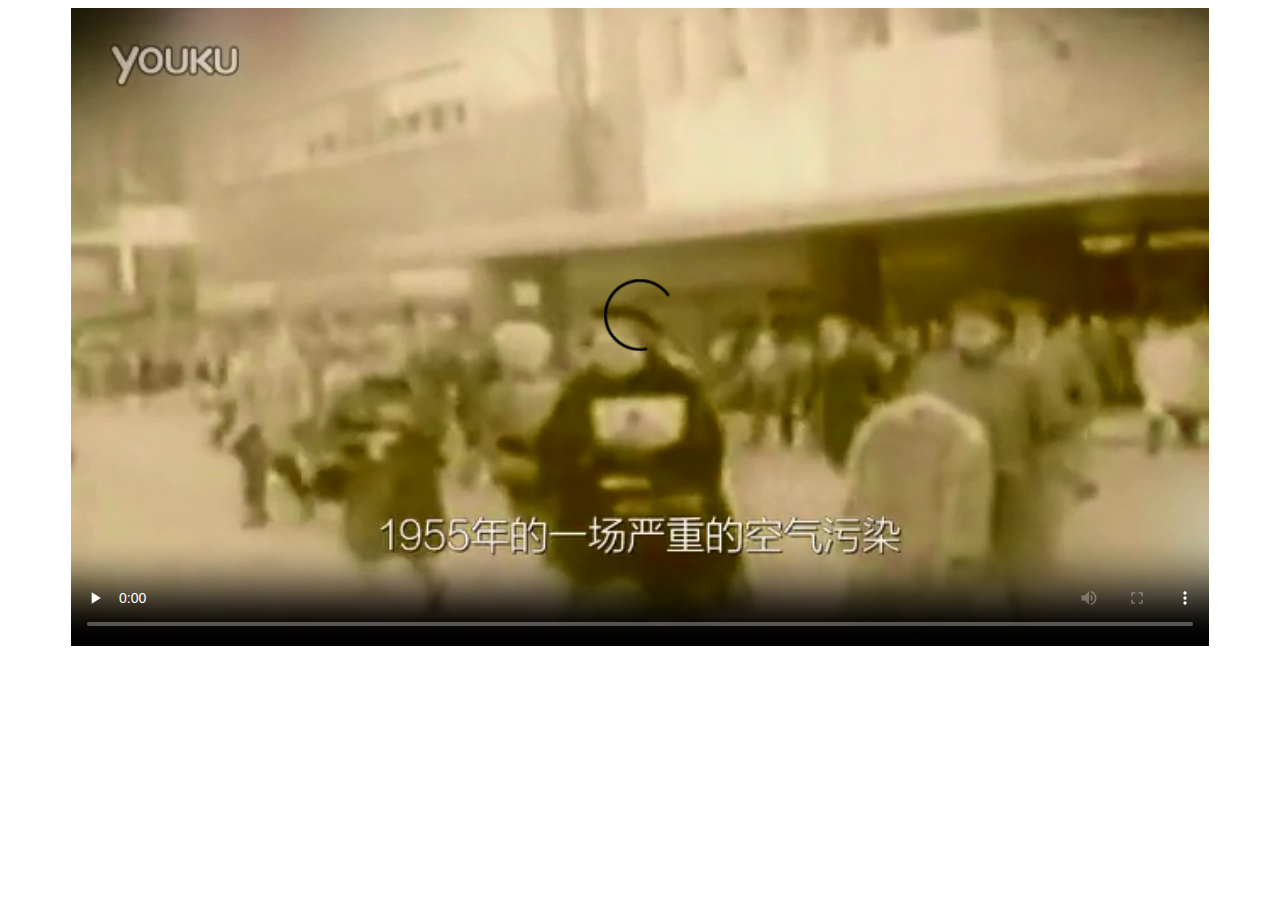
<file: lcgTimeLine/onlyVedio.html>
﻿<!DOCTYPE html PUBLIC "-//W3C//DTD XHTML 1.0 Transitional//EN" "http://www.w3.org/TR/xhtml1/DTD/xhtml1-transitional.dtd">
<html xmlns="http://www.w3.org/1999/xhtml">
<head>
    <meta http-equiv="Content-Type" content="text/html; charset=utf-8" />
    <title>时光轴</title>
	 <link href="css/TimeLine.css" rel="stylesheet" type="text/css"/>
	 <link href="video/video-js.css" rel="stylesheet" type="text/css">
</head>
<body style='text-align:center'>
<video id="video_1" class="video-js vjs-default-skin" controls preload="none" 
				   poster="video/Resources/2.png" width="90%" height="90%"  data-setup='{"example_option":true}'>
						<source src="video/Resources/hunsha.mp4" type='video/mp4' />
						<track kind="captions" src="voideo/captions.vtt" srclang="en" label="English" />
				   </video> 
</body>

</html>
</file>
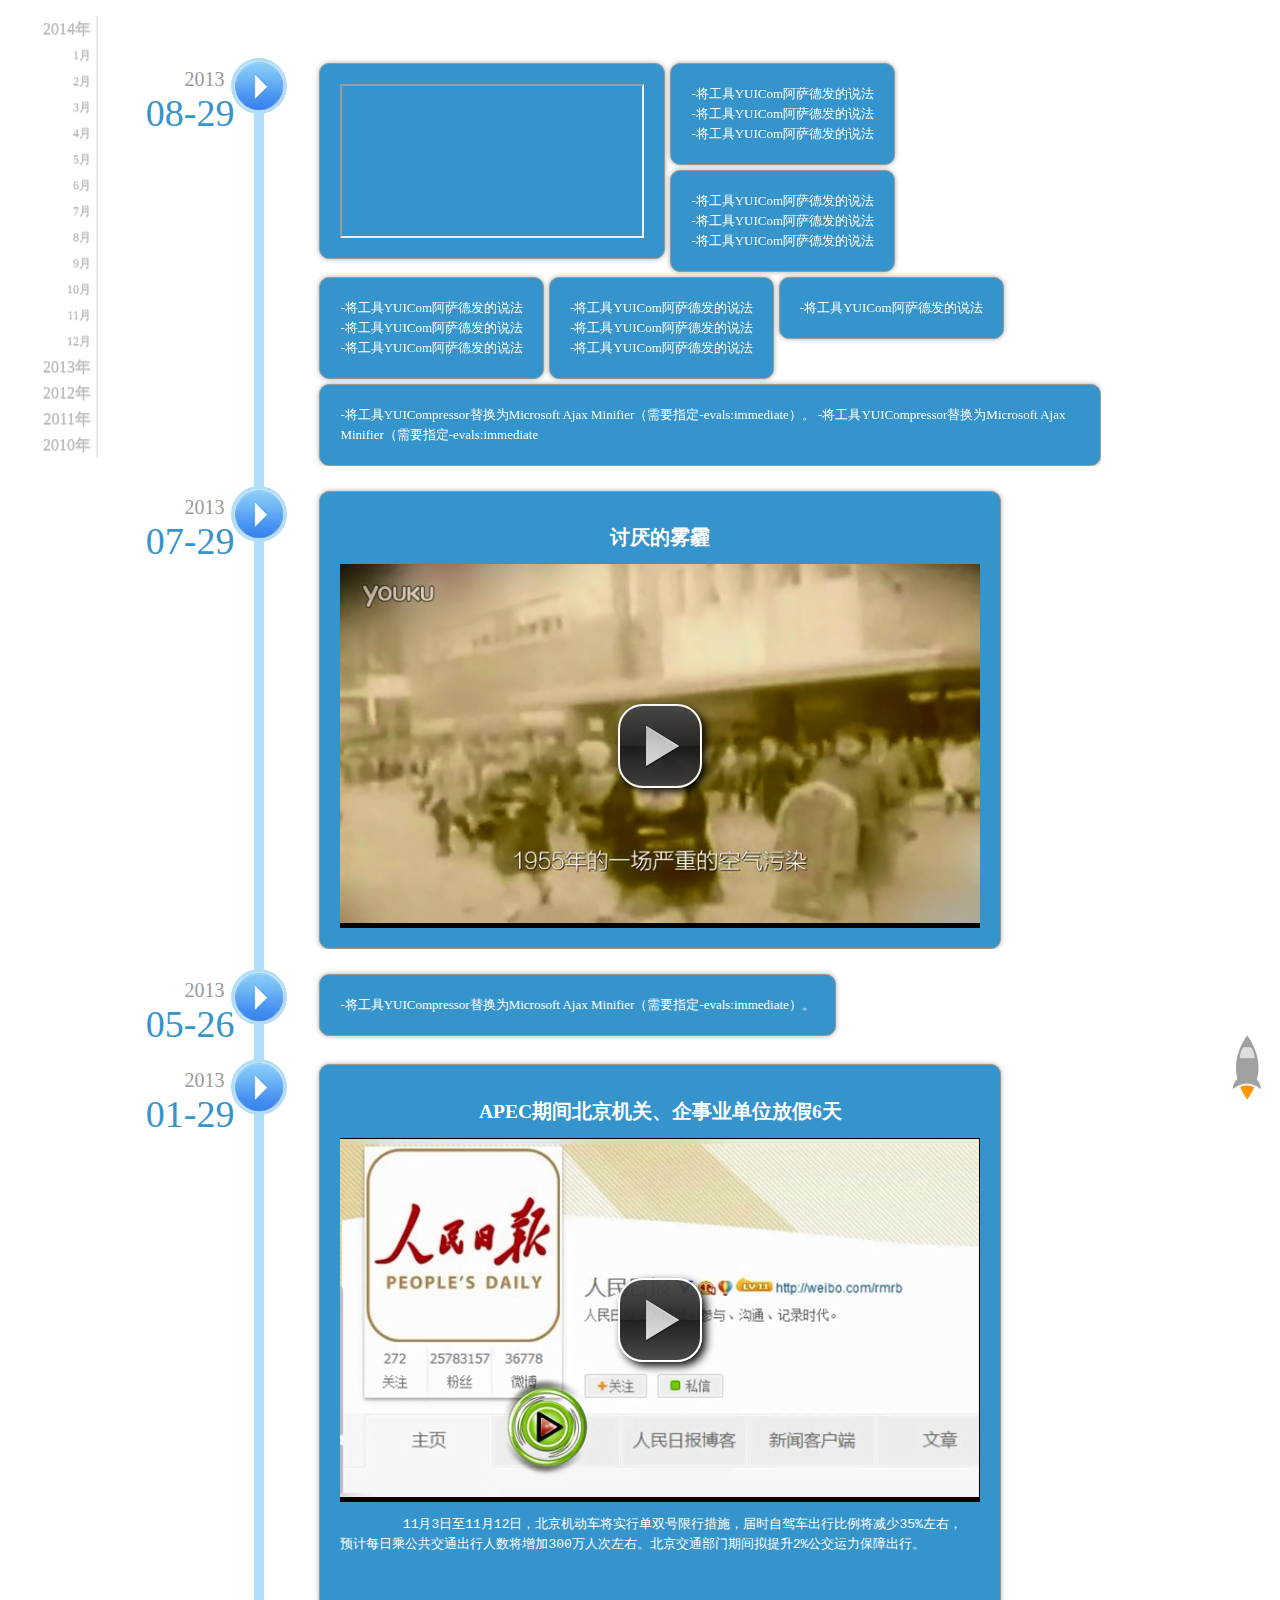
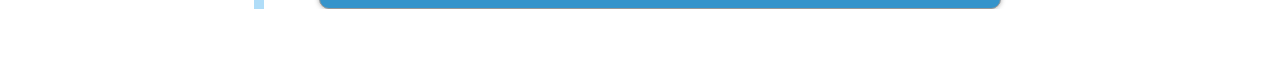
<file: lcgTimeLine/TimeLine.html>
﻿<!DOCTYPE html PUBLIC "-//W3C//DTD XHTML 1.0 Transitional//EN" "http://www.w3.org/TR/xhtml1/DTD/xhtml1-transitional.dtd">
<html xmlns="http://www.w3.org/1999/xhtml">
<head>
    <meta http-equiv="Content-Type" content="text/html; charset=utf-8" />
    <title>时光轴</title>
	 <link href="css/TimeLine.css" rel="stylesheet" type="text/css"/>
	 <link href="video/video-js.css" rel="stylesheet" type="text/css">
</head>
<body>
<!-- 愤怒的TryCatch  http://www.cnblogs.com/likeli -->
<!-- 开源无限制，你想怎么改就怎么改 -->
<div style="display:fixed;float:left;height:100%;">
	<ul class="scrubber_list">
		<li>
		<a>2014年</a>
			<ul class="scrubber_list_month">
				<li><a>1月</a></li>
				<li><a>2月</a></li>
				<li><a>3月</a></li>
				<li><a>4月</a></li>
				<li><a>5月</a></li>
				<li><a>6月</a></li>
				<li><a>7月</a></li>
				<li><a>8月</a></li>
				<li><a>9月</a></li>
				<li><a>10月</a></li>
				<li><a>11月</a></li>
				<li><a>12月</a></li>
			</ul>
		</li>
		<li>
		<a>2013年</a>
			<ul class="scrubber_list_month" style="display:none;">
				<li><a onclick="click_scroll('content201301');">1月</a></li>
				<li><a>2月</a></li>
				<li><a>3月</a></li>
				<li><a>4月</a></li>
				<li><a onclick="click_scroll('content201305');">5月</a></li>
				<li><a onclick="click_scroll('content201306');">6月</a></li>
				<li><a onclick="click_scroll('content201307');">7月</a></li>
				<li><a onclick="click_scroll('content201308');">8月</a></li>
				<li><a>9月</a></li>
				<li><a>10月</a></li>
				<li><a>11月</a></li>
				<li><a>12月</a></li>
			</ul>
		</li>
		<li><a>2012年</a></li>
		<li><a>2011年</a></li>
		<li><a>2010年</a></li>
	</ul>
	</div>
	<div style="float: right;width:90%">
    <ul class="timeline" >
        <li>
            <div class="time">2013</div>
            <div class="version">08-29</div>
            <div class="number">
				<img class="hand_img" src="images/indicator.png" />
            </div>
            <div id="content201308" class="content">
                <div class="divCount">
                    <iframe src='http://www.baidu.com'></iframe>
                </div>
				<div class="divCount">
                     -将工具YUICom阿萨德发的说法<br />
					 -将工具YUICom阿萨德发的说法<br />
					 -将工具YUICom阿萨德发的说法<br />
                </div>
				<div class="divCount">
                     -将工具YUICom阿萨德发的说法<br />
					 -将工具YUICom阿萨德发的说法<br />
					 -将工具YUICom阿萨德发的说法<br />
                </div>
				<div class="divCount">
                     -将工具YUICom阿萨德发的说法<br />
					 -将工具YUICom阿萨德发的说法<br />
					 -将工具YUICom阿萨德发的说法<br />
                </div>
				<div class="divCount">
                     -将工具YUICom阿萨德发的说法<br />
					 -将工具YUICom阿萨德发的说法<br />
					 -将工具YUICom阿萨德发的说法<br />
                </div>
				<div class="divCount">
                     -将工具YUICom阿萨德发的说法
                </div>
				<div class="divCount">
                    -将工具YUICompressor替换为Microsoft Ajax Minifier（需要指定-evals:immediate）。
                    -将工具YUICompressor替换为Microsoft Ajax Minifier（需要指定-evals:immediate
                </div>
            </div>
        </li>
        <li>
            <div class="time">2013</div>
            <div class="version">07-29</div>
            <div class="number">
			<img class="hand_img" src="images/indicator.png" />
            </div>
            <div id="content201307" class="content">
                <div class="divCount">
				   <h2><a>讨厌的雾霾</a></h2>
                   <video id="video_1" class="video-js vjs-default-skin" controls preload="none" 
				   poster="video/Resources/2.png" width="640" height="364"  data-setup='{"example_option":true}'>
						<source src="video/Resources/hunsha.mp4" type='video/mp4' />
						<track kind="captions" src="voideo/captions.vtt" srclang="en" label="English" />
				   </video> 
                </div>
            </div>
        </li>
		<li>
            <div class="time">2013</div>
            <div class="version">05-26</div>
            <div class="number">
			<img class="hand_img" src="images/indicator.png" />
            </div>
            <div id="content201305" class="content">
                <div class="divCount">
                    -将工具YUICompressor替换为Microsoft Ajax Minifier（需要指定-evals:immediate）。<br />
                </div>
            </div>
        </li>
		 <li>
            <div class="time">2013</div>
            <div class="version">01-29</div>
            <div class="number">
			<img class="hand_img" src="images/indicator.png" />
            </div>
            <div id="content201301" class="content">
                <div class="divCount">
				   <h2><a>APEC期间北京机关、企事业单位放假6天</a></h2>
                   <video id="video_2" class="video-js vjs-default-skin" controls preload="none" 
				   poster="video/Resources/3.png" width="640" height="364"  data-setup='{"example_option":true}'>
						<source src="video/Resources/3.mp4" type='video/mp4' />
						<track kind="captions" src="voideo/captions.vtt" srclang="en" label="English" />
				   </video> 
				   <pre>
	11月3日至11月12日，北京机动车将实行单双号限行措施，届时自驾车出行比例将减少35%左右，
预计每日乘公共交通出行人数将增加300万人次左右。北京交通部门期间拟提升2%公交运力保障出行。
				   </pre>
                </div>
            </div>
        </li>
    </ul>
	<a id="returnTop" href="javascript:;">回到顶部</a> 
</div>
</body>
	<script src="js/jquery-1.8.2.min.js" type="text/javascript"></script>
	<script src="js/top.js" type="text/javascript"></script>
	<script src="video/video.js"></script>
	<script type="text/javascript">
	$(function(){
		//时间轴收缩动画
		$(".number").click(function(){
			var $divcount = $(this).parent().find(".divCount");
			var $divimg = $(this).find(".hand_img");
			if ($divcount.is(":hidden")) {
					$divcount.slideDown(800);
					$divimg.removeClass("Rotation");
				}
				else
				{
					$divcount.slideUp(1000);
					$divimg.addClass("Rotation");
				};
		});	

		//迷你时间选择轴动画
		$(".scrubber_list li a").click(function(){
			var $liParent = $(this).parent().find(".scrubber_list_month");
			if ($liParent.is(":hidden")) {
				$(".scrubber_list_month").slideUp(800);
				$liParent.slideDown(800);
			}
			else
			{
				//收缩
				$liParent.slideUp(800);
			}
		})
	})

	//滚动效果 (jQuery的 animate() 方法实现)
	 function click_scroll(e) {
	  var scroll_offset = $("#"+e).offset();
	  $("body,html").animate({
	   scrollTop:scroll_offset.top
	   },1000);
	 }

	</script>
</html>
</file>
<file: 1/index_files/default.css>
body{margin:0;padding:0;background:#ffe;font-size:14px;font-family:'微软雅黑','宋体',sans-serif;color:#231F20;overflow:auto}
a {color:#000;font-size:14px;}
#main{width:100%;}
#wrap{position:relative;margin:0 auto;width:1100px;height:680px;margin-top:10px;}
#text{width:400px;height:425px;left:60px;top:80px;position:absolute;}
#code{display:none;font-size:16px;}
#clock-box {position:absolute;left:60px;top:550px;font-size:28px;display:none;}
#clock-box a {font-size:28px;text-decoration:none;}
#clock{margin-left:48px;}
#clock .digit {font-size:64px;}
#canvas{margin:0 auto;width:1100px;height:680px;}
#error{margin:0 auto;text-align:center;margin-top:60px;display:none;}
.hand{cursor:pointer;}
.say{margin-left:5px;}
.space{margin-right:150px;}
</file>
<file: 2/css/55c16d94000109f300000000.css>
html, body, div, span, object, iframe, h1, h2, h3, h4, h5, h6, p, del, dfn, em, img, ins, kbd, q, samp, small, strong, b, i, dl, dt, dd, ol, ul, li, fieldset, form, label, table, tbody, tfoot, thead, tr, th, td, article, aside, footer, header, nav, section {
    margin: 0;
    padding: 0;
    border: 0;
    outline: 0;
    font-size: 100%;
    vertical-align: baseline;
    background: transparent
}

body {
    -webkit-text-size-adjust: none;
    font-family: sans-serif
}

h1 {
    font-size: 33px;
    margin: 50px 0 15px;
    text-align: center;
    color: #212121
}

h2 {
    font-size: 14px;
    font-weight: bold;
    color: #3c3c3c;
    margin: 20px 10px 10px
}

small {
    margin: 0 10px 30px;
    display: block;
    font-size: 12px
}

a {
    margin: 0 0 0 10px;
    font-size: 12px;
    color: #3c3c3c
}

img {
    border: 0
}

ol, ul, li {
    list-style-type: none
}

html, body {
    width: 100%;
    height: 100%;
    transform-style: preserve-3d;
    backface-visibility: hidden;
    perspective: 1000;
    -webkit-transform-style: preserve-3d;
    -webkit-backface-visibility: hidden;
    -webkit-perspective: 1000
}

#content {
    width: 100%;
    height: 100%;
    margin: 0 auto;
    overflow: hidden;
    position: absolute
}

.content-wrap {
    overflow: hidden;
    position: relative;
    width: 100%;
    height: 100%
}

.content-wrap > li {
    width: 100%;
    height: 100%;
    float: left;
    background-size: 100% 100%;
    overflow: hidden;
    position: relative
}

.charector {
    position: absolute;
    left: -6%;
    top: 55%;
    position: absolute;
    width: 100%;
    height: 100%;
    width: 151px;
    height: 291px;
    -webkit-transform: 'translateX(0px)';
    -webkit-backface-visibility: hidden;
    -webkit-perspective: 1000;
    background: url(../images/55ade248000198ae10550582.png) -0px -291px no-repeat
}

.slowWalk {
    -webkit-animation-name: person-slow;
    -webkit-animation-duration: 950ms;
    -webkit-animation-iteration-count: infinite;
    -webkit-animation-timing-function: steps(1, start);
    -moz-animation-name: person-slow;
    -moz-animation-duration: 950ms;
    -moz-animation-iteration-count: infinite;
    -moz-animation-timing-function: steps(1, start)
}

.slowFlolerWalk {
    -webkit-animation-name: person-floler-slow;
    -webkit-animation-duration: 950ms;
    -webkit-animation-iteration-count: infinite;
    -webkit-animation-timing-function: step-start;
    -moz-animation-name: person-floler-slow;
    -moz-animation-duration: 950ms;
    -moz-animation-iteration-count: infinite;
    -moz-animation-timing-function: step-start
}

.pauseWalk {
    -webkit-animation-play-state: paused
}

.boyOriginal {
    background-position: -150px -0px
}

@-webkit-keyframes person-slow {
    0% {
        background-position: -0px -291px
    }
    25% {
        background-position: -602px -0px
    }
    50% {
        background-position: -302px -291px
    }
    75% {
        background-position: -151px -291px
    }
    100% {
        background-position: -0px -291px
    }
}

@-moz-keyframes person-slow {
    0% {
        background-position: -0px -291px
    }
    25% {
        background-position: -602px -0px
    }
    50% {
        background-position: -302px -291px
    }
    75% {
        background-position: -151px -291px
    }
    100% {
        background-position: -0px -291px
    }
}

@-webkit-keyframes person-floler-slow {
    0% {
        background-position: -453px -0px
    }
    25% {
        background-position: -904px -0px
    }
    50% {
        background-position: -451px -0px
    }
    75% {
        background-position: -753px -0px
    }
    100% {
        background-position: -300px -0px
    }
}

@-moz-keyframes person-floler-slow {
    0% {
        background-position: -453px -0px
    }
    25% {
        background-position: -904px -0px
    }
    50% {
        background-position: -451px -0px
    }
    75% {
        background-position: -753px -0px
    }
    100% {
        background-position: -300px -0px
    }
}

.boy-rotate {
    -webkit-animation-name: boy-rotate;
    -webkit-animation-duration: 850ms;
    -webkit-animation-iteration-count: 1;
    -webkit-animation-timing-function: step-start;
    -webkit-animation-fill-mode: forwards;
    -moz-animation-name: boy-rotate;
    -moz-animation-duration: 850ms;
    -moz-animation-iteration-count: 1;
    -moz-animation-timing-function: step-start;
    -moz-animation-fill-mode: forwards
}

@-webkit-keyframes boy-rotate {
    0% {
        background-position: -603px -291px
    }
    16.7% {
        background-position: -150px -0px
    }
    33.4% {
        background-position: -453px -291px
    }
    50.1% {
        background-position: -0px -0px
    }
    66.8% {
        background-position: -903px -291px
    }
    83.5% {
        background-position: -753px -291px
    }
    100% {
        background-position: -603px -291px
    }
}

@-moz-keyframes boy-rotate {
    16.7% {
        background-position: -150px -0px
    }
    33.4% {
        background-position: -453px -291px
    }
    50.1% {
        background-position: -0px -0px
    }
    66.8% {
        background-position: -903px -291px
    }
    83.5% {
        background-position: -753px -291px
    }
    100% {
        background-position: -603px -291px
    }
}

.button {
    position: absolute;
    top: 82%
}

button {
    width: 80px;
    height: 50px
}
</file>
<file: 2/css/55c16dab0001286100000000.css>
.a_background {
    width: 100%;
    height: 100%;
    position: absolute
}

.a_background_top {
    width: 100%;
    height: 71.6%;
    background-image: url("../images/55addf6900019d8f14410645.png");
    background-size: 100% 100%
}

.a_background_middle {
    width: 100%;
    height: 13.1%;
    background-image: url("../images/55addf800001ff2e14410118.png");
    background-size: 100% 100%
}

.a_background_botton {
    width: 100%;
    height: 15.3%;
    background-image: url("../images/55addfcb000189b314410138.png");
    background-size: 100% 100%
}

.cloud {
    z-index: 2;
    position: absolute
}

.cloud1 {
    width: 100%;
    height: 30%;
    left: -5%;
    top: 15%;
    background: url("../images/55addfde0001aec501810101.png") no-repeat;
    -webkit-animation-name: smallCloud;
    -webkit-animation-duration: 30s;
    -webkit-animation-iteration: infinite;
    -moz-animation-name: smallCloud;
    -moz-animation-duration: 30s;
    -moz-animation-iteration: infinite
}

.cloud2 {
    width: 100%;
    height: 100%;
    right: -5%;
    background: url("../images/55addff500016df503010140.png") no-repeat;
    -webkit-animation-name: largeCloud;
    -webkit-animation-duration: 50s;
    -webkit-animation-iteration: infinite;
    -moz-animation-name: largeCloud;
    -moz-animation-duration: 50s;
    -moz-animation-iteration: infinite
}

@-webkit-keyframes smallCloud {
    0% {
        left: -5%
    }
    100% {
        left: 100%
    }
}

@-moz-keyframes smallCloud {
    0% {
        left: -5%
    }
    100% {
        left: 100%
    }
}

@-webkit-keyframes largeCloud {
    0% {
        right: -5%
    }
    100% {
        right: 100%
    }
}

@-moz-keyframes largeCloud {
    0% {
        right: -5%
    }
    100% {
        right: 100%
    }
}

#sun {
    background: url("../images/55ade004000106c202010201.png") no-repeat;
    position: absolute;
    z-index: 1;
    top: -30px;
    height: 201px;
    width: 201px;
    right: 100px;
    -webkit-transform: rotate(45deg);
    -webkit-animation-name: rotation;
    -webkit-animation-duration: 60s;
    -webkit-animation-iteration: 1;
    -webkit-animation-fill-mode: forwards;
    -moz-transform: rotate(45deg);
    -moz-animation-name: rotation;
    -moz-animation-duration: 60s;
    -moz-animation-iteration: 1;
    -moz-animation-fill-mode: forwards
}

@-webkit-keyframes rotation {
    0% {
        transform: translateX(0) translateY(0) rotate(45deg)
    }
    100% {
        transform: translateX(-2000px) translateY(400px) rotate(70deg)
    }
}

@-moz-keyframes rotation {
    0% {
        transform: translateX(0) translateY(0) rotate(45deg)
    }
    100% {
        transform: translateX(-2000px) translateY(400px) rotate(70deg)
    }
}
</file>
<file: 2/css/55c16dc00001fa1a00000000.css>
.layerB {
    position: relative
}

.b_background {
    width: 100%;
    height: 100%;
    background-image: url("../images/55ade06f00015a0d14410901.png");
    background-size: 100% 100%;
    position: absolute
}

.b_background_preload {
    background: url("../images/55ade0be0001a37914410901.png") no-repeat -9999px -9999px
}

.lamp-bright {
    background-image: url("../images/55ade0be0001a37914410901.png")
}

.shop {
    width: 39.5%;
    height: 35.5%;
    position: absolute;
    left: 29%;
    top: 36.5%
}

.door {
    position: absolute;
    width: 32%;
    height: 100%;
    top: 32%;
    height: 68%;
    overflow: hidden;
    left: 58.5%
}

.door-left, .door-right {
    width: 50%;
    height: 100%;
    position: absolute
}

.door-left {
    left: 0;
    background: url(../images/55ade1140001050d00910231.png);
    background-size: 100% 100%
}

.door-right {
    left: 50%;
    background: url(../images/55ade12100019f5b00910231.png);
    background-size: 100% 100%
}

.bird {
    min-width: 91px;
    min-height: 71px;
    top: 10%;
    position: absolute;
    z-index: 10;
    right: -91px;
    background: url(../images/55ade1700001b38302730071.png) -182px 0 no-repeat
}

.birdFly {
    -webkit-animation-name: bird-slow;
    -webkit-animation-duration: 400ms;
    -webkit-animation-timing-function: step-start;
    -webkit-animation-iteration-count: infinite;
    -moz-animation-name: bird-slow;
    -moz-animation-duration: 400ms;
    -moz-animation-timing-function: step-start;
    -moz-animation-iteration-count: infinite
}

@-webkit-keyframes bird-slow {
    0% {
        background-position: -182px 0
    }
    50% {
        background-position: 0 0
    }
    75% {
        background-position: -91px 0
    }
    100% {
        background-position: -182px 0
    }
}

@-moz-keyframes bird-slow {
    0% {
        background-position: -182px 0
    }
    50% {
        background-position: 0 0
    }
    75% {
        background-position: -91px 0
    }
    100% {
        background-position: -182px 0
    }
}
</file>
<file: 2/css/55c16dda0001113100000000.css>
.c_background {
    width: 100%;
    height: 100%;
    background-size: 100% 100%;
    position: absolute
}

.c_background_top {
    width: 100%;
    height: 71.6%;
    background-image: url("../images/55ade19b0001d92c14410645.png");
    background-size: 100% 100%
}

.c_background_middle {
    width: 100%;
    height: 13.1%;
    background-image: url("../images/55ade1b3000135c114410118.png");
    background-size: 100% 100%
}

.c_background_botton {
    width: 100%;
    height: 15.3%;
    background-image: url("../images/55ade1c30001db5d14410138.png");
    background-size: 100% 100%
}

#snowflake {
    width: 100%;
    height: 100%;
    position: absolute;
    top: 0;
    left: 0;
    overflow: hidden
}

.snowRoll {
    position: absolute;
    opacity: 0;
    -webkit-animation-name: mysnow;
    -webkit-animation-duration: 20s;
    -moz-animation-name: mysnow;
    -moz-animation-duration: 20s;
    height: 80px
}

@-webkit-keyframes mysnow {
    0% {
        bottom: 100%
    }
    50% {
        -webkit-transform: rotate(1080deg)
    }
    100% {
        -webkit-transform: rotate(0deg) translate3d(50px, 50px, 50px)
    }
}

@-moz-keyframes mysnow {
    0% {
        bottom: 100%
    }
    50% {
        -moz-transform: rotate(1080deg)
    }
    100% {
        -moz-transform: rotate(0deg) translate3d(50px, 50px, 50px)
    }
}

.girl {
    background: url(../images/55ade30d000100dc10570291.png) -755px -0px no-repeat;
    position: absolute;
    right: 40%;
    top: 37%;
    width: 151px;
    height: 291px
}

.girl-rotate {
    -webkit-animation-name: girl-rotate;
    -webkit-animation-duration: 850ms;
    -webkit-animation-iteration-count: 1;
    -webkit-animation-timing-function: step-start;
    -webkit-animation-fill-mode: forwards;
    -moz-animation-name: girl-rotate;
    -moz-animation-duration: 850ms;
    -moz-animation-iteration-count: 1;
    -moz-animation-timing-function: step-start;
    -moz-animation-fill-mode: forwards
}

@-webkit-keyframes girl-rotate {
    0% {
        background-position: -604px -0px
    }
    16.7% {
        background-position: -151px -0px
    }
    33.4% {
        background-position: -906px -0px
    }
    50.1% {
        background-position: -0px -0px
    }
    66.8% {
        background-position: -302px -0px
    }
    83.5% {
        background-position: -453px -0px
    }
    100% {
        background-position: -604px -0px
    }
}

@-moz-keyframes girl-rotate {
    16.7% {
        background-position: -151px -0px
    }
    33.4% {
        background-position: -906px -0px
    }
    50.1% {
        background-position: -0px -0px
    }
    66.8% {
        background-position: -302px -0px
    }
    83.5% {
        background-position: -453px -0px
    }
    100% {
        background-position: -604px -0px
    }
}

.bridge-bottom {
    position: absolute;
    width: 41%;
    height: 24%;
    left: 29.5%;
    top: 76%;
    overflow: hidden
}

.water {
    width: 100%;
    height: 100%
}

.water_1, .water_2, .water_3, .water_4 {
    width: 100%;
    position: absolute;
    height: 50%;
    -webkit-animation-name: shake;
    -webkit-animation-duration: 40s;
    -webkit-animation-direction: alternate;
    -webkit-anination-timing-function: linear;
    -webkit-animation-iteration-count: infinite;
    -moz-animation-name: shake;
    -moz-animation-duration: 40s;
    -moz-animation-direction: alternate;
    -moz-anination-timing-function: linear;
    -moz-animation-iteration-count: infinite
}

.water_1 {
    width: 131px;
    height: 15px;
    top: 13%;
    left: 35%;
    background: url(../images/55ade1e000010f2908540027.png) -261px -0px no-repeat
}

.water_2 {
    width: 161px;
    height: 9px;
    top: 25%;
    left: 45%;
    background: url(../images/55ade1e000010f2908540027.png) -693px -0px no-repeat;
    -webkit-animation-delay: 2s;
    -moz-animation-delay: 2s
}

.water_3 {
    width: 261px;
    height: 29px;
    top: 50%;
    left: 15%;
    background: url(../images/55ade1e000010f2908540027.png) -0px -0px no-repeat;
    -webkit-animation-delay: 1s;
    -moz-animation-delay: 1s
}

.water_4 {
    width: 301px;
    height: 12px;
    top: 70%;
    left: 30%;
    background: url(../images/55ade1e000010f2908540027.png) -392px -0px no-repeat;
    -webkit-animation-delay: 3s;
    -moz-animation-delay: 3s
}

@-webkit-keyframes shake {
    0%, 100% {
        -webkit-transform: translate3d(0, 0, 0)
    }
    10%, 30%, 50%, 70%, 90% {
        -webkit-transform: translate3d(-30px, 0px, 0)
    }
    20%, 40%, 60%, 80% {
        -webkit-transform: translate3d(30px, 0px, 0)
    }
}

@-moz-keyframes shake {
    0%, 100% {
        -moz-transform: translate3d(0, 0, 0)
    }
    10%, 30%, 50%, 70%, 90% {
        -moz-transform: translate3d(-30px, 0px, 0)
    }
    20%, 40%, 60%, 80% {
        -moz-transform: translate3d(30px, 0px, 0)
    }
}

.stars {
    width: 100%;
    height: 100%;
    position: absolute
}

.stars > li {
    position: absolute;
    width: 30px;
    height: 31px;
    background-image: url("../images/55ade1fe00016b8900300031.png");
    -webkit-animation-name: flash;
    -webkit-animation-timing-function: ease-in-out;
    -webkit-animation-iteration-count: infinite;
    -webkit-animation-direction: alternate;
    -moz-animation-name: flash;
    -moz-animation-timing-function: ease-in-out;
    -moz-animation-iteration-count: infinite;
    -moz-animation-direction: alternate
}

.stars1 {
    top: 20%;
    left: 30%;
    -webkit-animation-duration: 5s;
    -moz-animation-duration: 5s
}

.stars2 {
    top: 15%;
    left: 20%;
    -webkit-animation-duration: 20s;
    -moz-animation-duration: 20s
}

.stars3 {
    top: 25%;
    left: 85%;
    -webkit-animation-duration: 15s;
    -moz-animation-duration: 15s
}

.stars4 {
    top: 30%;
    left: 70%;
    -webkit-animation-duration: 25s;
    -moz-animation-duration: 25s
}

.stars5 {
    top: 25%;
    left: 20%;
    -webkit-animation-duration: 30s;
    -moz-animation-duration: 30s
}

.stars6 {
    top: 10%;
    left: 65%;
    -webkit-animation-duration: 10s;
    -moz-animation-duration: 10s
}

@-webkit-keyframes flash {
    0%, 50%, 100% {
        opacity: 1
    }
    25%, 75% {
        opacity: 0
    }
}

@-moz-keyframes flash {
    0%, 50%, 100% {
        opacity: 1
    }
    25%, 75% {
        opacity: 0
    }
}

.logo {
    width: 385px;
    height: 81px;
    /*background-image: url(../images/55ade2110001708401850081.png);*/
    font-family:微软雅黑;
    color: white;
    font-size: 30px;
    z-index: 999999;
    position: absolute;
    left: 47%;
    margin-left: -92.5px;
    top: 30px;
    display: none
}

.logolightSpeedIn {
    display: block;
    -webkit-animation-name: lightSpeedIn;
    -webkit-animation-timing-function: ease-out;
    -webkit-animation-duration: 1s;
    -moz-animation-name: lightSpeedIn;
    -moz-animation-timing-function: ease-out;
    -moz-animation-duration: 1s
}

@-webkit-keyframes lightSpeedIn {
    0% {
        -webkit-transform: translate3d(100%, 0, 0) skewX(-30deg);
        opacity: 0
    }
    60% {
        -webkit-transform: skewX(20deg);
        opacity: 1
    }
    80% {
        -webkit-transform: skewX(-5deg);
        opacity: 1
    }
    100% {
        -webkit-transform: none;
        opacity: 1
    }
}

@-moz-keyframes lightSpeedIn {
    0% {
        -moz-transform: translate3d(100%, 0, 0) skewX(-30deg);
        opacity: 0
    }
    60% {
        -moz-transform: skewX(20deg);
        opacity: 1
    }
    80% {
        -moz-transform: skewX(-5deg);
        opacity: 1
    }
    100% {
        -moz-transform: none;
        opacity: 1
    }
}

.logoshake {
    -webkit-animation-name: logoshake;
    -webkit-animation-duration: .5s;
    -moz-animation-name: logoshake;
    -moz-animation-duration: .5s
}

@-webkit-keyframes logoshake {
    0%, 100% {
        -webkit-transform: translate3d(0, 0, 0)
    }
    10%, 30%, 50%, 70%, 90% {
        -webkit-transform: translate3d(-5px, 0, 0)
    }
    20%, 40%, 60%, 80% {
        -webkit-transform: translate3d(10px, 0, 0)
    }
}

@-moz-keyframes logoshake {
    0%, 100% {
        -moz-transform: translate3d(0, 0, 0)
    }
    10%, 30%, 50%, 70%, 90% {
        -moz-transform: translate3d(-5px, 0, 0)
    }
    20%, 40%, 60%, 80% {
        -moz-transform: translate3d(10px, 0, 0)
    }
}
</file>
<file: ourLove/index_files/default.css>
body{margin:0;padding:0;background:#ffe;font-size:14px;font-family:'微软雅黑','宋体',sans-serif;color:#231F20;overflow:auto}
a {color:#000;font-size:14px;}
#main{width:100%;}
#wrap{position:relative;margin:0 auto;width:1100px;height:680px;margin-top:10px;}
#text{width:400px;height:425px;left:60px;top:80px;position:absolute;}
#code{display:none;font-size:16px;}
#clock-box {position:absolute;left:60px;top:550px;font-size:28px;display:none;}
#clock-box a {font-size:28px;text-decoration:none;}
#clock{margin-left:48px;}
#clock .digit {font-size:64px;}
#canvas{margin:0 auto;width:1100px;height:680px;}
#error{margin:0 auto;text-align:center;margin-top:60px;display:none;}
.hand{cursor:pointer;}
.say{margin-left:5px;font-family:"楷体";}
.hilight{font-size: 25px;color: red;font-weight: bold;font-family:"楷体";}
.space{margin-right:150px;}
</file>
<file: index_files/default.css>
body{margin:0;padding:0;background:#ffe;font-size:14px;font-family:'微软雅黑','宋体',sans-serif;color:#231F20;overflow:auto}
a {color:#000;font-size:14px;}
#main{width:100%;}
#wrap{position:relative;margin:0 auto;width:1100px;height:680px;margin-top:10px;}
#text{width:400px;height:425px;left:60px;top:80px;position:absolute;}
#code{display:none;font-size:16px;}
#clock-box {position:absolute;left:60px;top:550px;font-size:28px;display:none;}
#clock-box a {font-size:28px;text-decoration:none;}
#clock{margin-left:48px;}
#clock .digit {font-size:64px;}
#canvas{margin:0 auto;width:1100px;height:680px;}
#error{margin:0 auto;text-align:center;margin-top:60px;display:none;}
.hand{cursor:pointer;}
.say{margin-left:5px;font-family:"楷体";}
.hilight{font-size: 25px;color: red;font-weight: bold;font-family:"楷体";}
.space{margin-right:150px;}
</file>
<file: lcgTimeLine/css/TimeLine.css>
/* CSS Document */
		ul.timeline
        {
			width:85%;
            list-style-type: none;
            background: url("../images/version_line.png") repeat-y scroll 120px 0 transparent;
            margin: 50px 0;
            padding: 0;
        }
        
        ul.timeline li
        {
            position: relative;
            margin-bottom: 20px;
			min-width:500px;
        }
        ul.timeline li .time
        {
            position: absolute;
            font-size: 20px;
            width: 90px;
            text-align: right;
            left: 0;
            top: 10px;
            color: #999;
        }
        ul.timeline li .version
        {
			color: #3594cb;
			font-size: 38px;
			left: -20px;
			line-height: 50px;
			overflow: hidden;
			position: absolute;
			text-align: right;
			top: 30px;
			width: 120px;
        }

        ul.timeline li .number
        {
            position: absolute;
            background: url("../images/version_dot.png") no-repeat scroll 0 0 transparent;
            width: 56px;
            height: 56px;
            left: 97px;
            line-height: 56px;
            text-align: center;
            color: #fff;
            font-size: 18px;
        }
        ul.timeline li.alt .number
        {
            background-image: url("../images/version_dot_alt.png");
        }
        ul.timeline li .content
        {
			min-height:70px;
			min-width:500px;
            margin-left: 180px;
            overflow: hidden;
        }
        ul.timeline li .content .divCount
        {
            background-color: #3594cb;
            padding: 20px;
            color: #fff;
            font-size: 13px;
            line-height: 20px;
        }

		ul.timeline li .content .divCount h2
		{
			text-align:center;
		}

        ul.timeline li.alt .content .divCount
        {
            background-color: #43B1F1;
        }
        
		 ul.timeline li .number .hand_img
		 {
			margin-top:3px;
			cursor:pointer;
			zoom:1;
			-webkit-transition: -webkit-transform 0.8s ease-in;
			-moz-transition:-moz-transform 0.8s ease-in;
			-o-transition:-o-transform 0.8s ease-in;
			transition:transform 0.8s ease-in;
		 }

        .divCount
        {
            border-radius: 10px;
            float: left;
            margin-left: 5px;
            margin-top:5px;
            border: 1px solid #999999;
            box-shadow: 0 0 5px #aaaaaa;
        }

		.Rotation
		{
			-moz-transform:rotate(90deg);      
			-webkit-transform:rotate(90deg);       
			-o-transform:rotate(90deg);       
			transform:rotate(90deg);       
			filter: progid:DXImageTransform.Microsoft.BasicImage(rotation=2);
		}

		.scrubber_list
		{
			position: fixed;
			opacity:0.75;
			top: 0;
			line-height: 26px;
			font-size: 16px;
			width:80px;
			margin-left:-30px;
		}

		.scrubber_list_month
		{
			line-height: 26px;
			font-size: 12px;
			margin-top: 26px;
		}

		.scrubber_list li
		{
			list-style-type:none;
			zoom:1;
			overflow:auto;
		}

		.scrubber_list li a
		{
			color: #A5A5A5;
			cursor:pointer;
			text-shadow: 0px 1px 1px rgba(0, 0, 0, 0.3);
			border-right: 2px solid rgba(200, 200, 200, 0.5);
			text-align: right;
			padding-right: 5px;
			float: right;
		}

		.scrubber_list li a:hover
		{
			color:#9dcfe1;
			text-decoration:none
			text-shadow: 0px 1px 1px rgba(0, 0, 0, 0.3);
			border-right: 2px solid #9dcfe1;
			text-align: right;
			padding-right: 5px;
			float: right;
		}

		/* �ص����� */
		 #returnTop {
			_display:none;
			position:fixed;
			_position:absolute;
			z-index:999;
			right:15px;
			bottom:-200px;
			_bottom:auto;
			width:36px;
			height:65px;
			text-indent:-999px;
			overflow:hidden;
			background-image:url(../images/Top.png);
			_background-image:url(../images/Top.png);
			background-repeat:no-repeat;
			background-position:0 0;
			transition:bottom 0.9s;
			-webkit-transition:bottom 0.9s;
			-moz-transition:bottom 0.9s;
			-o-transition:bottom 0.9s;
		}
		#returnTop:hover {
			background-position:0 -65px;
		}
</file>
<file: lcgTimeLine/video/video-js.css>
/*
VideoJS Default Styles (http://videojs.com)
Version 3.2.0
*/

/*
REQUIRED STYLES (be careful overriding)
================================================================================ */
/* When loading the player, the video tag is replaced with a DIV,
   that will hold the video tag or object tag for other playback methods.
   The div contains the video playback element (Flash or HTML5) and controls, and sets the width and height of the video.

   ** If you want to add some kind of border/padding (e.g. a frame), or special positioning, use another containing element.
   Otherwise you risk messing up control positioning and full window mode. **
*/
.video-js {
  background-color: #000; position: relative; padding: 0;

  /* Start with 10px for base font size so other dimensions can be em based and easily calculable. */
  font-size: 10px;

  /* Allow poster to be vertially aligned. */
  vertical-align: middle;
  /*  display: table-cell; */ /*This works in Safari but not Firefox.*/
}

/* Playback technology elements expand to the width/height of the containing div. <video> or <object> */
.video-js .vjs-tech { position: absolute; top: 0; left: 0; width: 100%; height: 100%; }

/* Fix for Firefox 9 fullscreen (only if it is enabled). Not needed when checking fullScreenEnabled. */
.video-js:-moz-full-screen { position: absolute; }

/* Fullscreen Styles */
body.vjs-full-window {
  padding: 0; margin: 0;
  height: 100%; overflow-y: auto; /* Fix for IE6 full-window. http://www.cssplay.co.uk/layouts/fixed.html */
}
.video-js.vjs-fullscreen {
  position: fixed; overflow: hidden; z-index: 1000; left: 0; top: 0; bottom: 0; right: 0; width: 100% !important; height: 100% !important;
  _position: absolute; /* IE6 Full-window (underscore hack) */
}
.video-js:-webkit-full-screen {
  width: 100% !important; height: 100% !important;
}

/* Poster Styles */
.vjs-poster {
  margin: 0 auto; padding: 0; cursor: pointer;

  /* Scale with the size of the player div. Works when poster is vertically shorter, but stretches when it's less wide. */
  position: relative; width: 100%; max-height: 100%;
}

/* Text Track Styles */
/* Overall track holder for both captions and subtitles */
.video-js .vjs-text-track-display { text-align: center; position: absolute; bottom: 4em; left: 1em; right: 1em; font-family: "Helvetica Neue", Helvetica, Arial, sans-serif; }
/* Individual tracks */
.video-js .vjs-text-track {
  display: none; color: #fff; font-size: 1.4em; text-align: center; margin-bottom: 0.1em;
  /* Transparent black background, or fallback to all black (IE6) */
  background: rgb(0, 0, 0); background: rgba(0, 0, 0, 0.50);
}
.video-js .vjs-subtitles { color: #fff; }
.video-js .vjs-captions { color: #fc6; }
.vjs-tt-cue { display: block; }

/* Fading sytles, used to fade control bar. */
.vjs-fade-in {
  visibility: visible !important; /* Needed to make sure things hide in older browsers too. */
  opacity: 1 !important;

  -webkit-transition: visibility 0s linear 0s, opacity 0.3s linear;
  -moz-transition: visibility 0s linear 0s, opacity 0.3s linear;
  -ms-transition: visibility 0s linear 0s, opacity 0.3s linear;
  -o-transition: visibility 0s linear 0s, opacity 0.3s linear;
  transition: visibility 0s linear 0s, opacity 0.3s linear;
}
.vjs-fade-out {
  visibility: hidden !important;
  opacity: 0 !important;

  -webkit-transition: visibility 0s linear 1.5s,opacity 1.5s linear;
  -moz-transition: visibility 0s linear 1.5s,opacity 1.5s linear;
  -ms-transition: visibility 0s linear 1.5s,opacity 1.5s linear;
  -o-transition: visibility 0s linear 1.5s,opacity 1.5s linear;
  transition: visibility 0s linear 1.5s,opacity 1.5s linear;
}

/* DEFAULT SKIN (override in another file to create new skins)
================================================================================
Instead of editing this file, I recommend creating your own skin CSS file to be included after this file,
so you can upgrade to newer versions easier. You can remove all these styles by removing the 'vjs-default-skin' class from the tag. */

/* The default control bar. Created by bar.js */
.vjs-default-skin .vjs-controls {
  position: absolute;
  bottom: 0; /* Distance from the bottom of the box/video. Keep 0. Use height to add more bottom margin. */
  left: 0; right: 0; /* 100% width of div */
  margin: 0; padding: 0; /* Controls are absolutely position, so no padding necessary */
  height: 2.6em; /* Including any margin you want above or below control items */
  color: #fff; border-top: 1px solid #404040;

  /* CSS Gradient */
  /* Can use the Ultimate CSS Gradient Generator: http://www.colorzilla.com/gradient-editor/ */
  background: #242424; /* Old browsers */
  background: -moz-linear-gradient(top, #242424 50%, #1f1f1f 50%, #171717 100%); /* FF3.6+ */
  background: -webkit-gradient(linear, 0% 0%, 0% 100%, color-stop(50%,#242424), color-stop(50%,#1f1f1f), color-stop(100%,#171717)); /* Chrome,Safari4+ */
  background: -webkit-linear-gradient(top, #242424 50%,#1f1f1f 50%,#171717 100%); /* Chrome10+,Safari5.1+ */
  background: -o-linear-gradient(top, #242424 50%,#1f1f1f 50%,#171717 100%); /* Opera11.10+ */
  background: -ms-linear-gradient(top, #242424 50%,#1f1f1f 50%,#171717 100%); /* IE10+ */
  /* Filter was causing a lot of weird issues in IE. Elements would stop showing up, or other styles would break. */
  /*filter: progid:DXImageTransform.Microsoft.gradient( startColorstr='#242424', endColorstr='#171717',GradientType=0 );*/ /* IE6-9 */
  background: linear-gradient(top, #242424 50%,#1f1f1f 50%,#171717 100%); /* W3C */

  /* Start hidden and with 0 opacity. Opacity is used to fade in modern browsers. */
  /* Can't use display block to hide initially because widths of slider handles aren't calculated and avaialbe for positioning correctly. */
  visibility: hidden;
  opacity: 0;
}

/* General styles for individual controls. */
.vjs-default-skin .vjs-control {
  position: relative; float: left;
  text-align: center; margin: 0; padding: 0;
  height: 2.6em; width: 2.6em;
}

.vjs-default-skin .vjs-control:focus {
  outline: 0;
/*  background-color: #555;*/
}

/* Hide control text visually, but have it available for screenreaders: h5bp.com/v */
.vjs-default-skin .vjs-control-text { border: 0; clip: rect(0 0 0 0); height: 1px; margin: -1px; overflow: hidden; padding: 0; position: absolute; width: 1px; }


/* Play/Pause
-------------------------------------------------------------------------------- */
.vjs-default-skin .vjs-play-control { width: 5em; cursor: pointer !important; }
/* Play Icon */
.vjs-default-skin.vjs-paused .vjs-play-control div { width: 15px; height: 17px; background: url('video-js.png'); margin: 0.5em auto 0; }
.vjs-default-skin.vjs-playing .vjs-play-control div { width: 15px; height: 17px; background: url('video-js.png') -25px 0; margin: 0.5em auto 0; }

/* Rewind
-------------------------------------------------------------------------------- */
.vjs-default-skin .vjs-rewind-control { width: 5em; cursor: pointer !important; }
.vjs-default-skin .vjs-rewind-control div { width: 19px; height: 16px; background: url('video-js.png'); margin: 0.5em auto 0; }

/* Volume/Mute
-------------------------------------------------------------------------------- */
.vjs-default-skin .vjs-mute-control { width: 3.8em; cursor: pointer !important; float: right; }
.vjs-default-skin .vjs-mute-control div { width: 22px; height: 16px; background: url('video-js.png') -75px -25px; margin: 0.5em auto 0; }
.vjs-default-skin .vjs-mute-control.vjs-vol-0 div { background: url('video-js.png') 0 -25px; }
.vjs-default-skin .vjs-mute-control.vjs-vol-1 div { background: url('video-js.png') -25px -25px; }
.vjs-default-skin .vjs-mute-control.vjs-vol-2 div { background: url('video-js.png') -50px -25px; }


.vjs-default-skin .vjs-volume-control { width: 5em; float: right; }
.vjs-default-skin .vjs-volume-bar {
  position: relative; width: 5em; height: 0.6em; margin: 1em auto 0; cursor: pointer !important;

  -moz-border-radius: 0.3em; -webkit-border-radius: 0.3em; border-radius: 0.3em;

  background: #666;
  background: -moz-linear-gradient(top, #333, #666);
  background: -webkit-gradient(linear, 0% 0%, 0% 100%, from(#333), to(#666));
  background: -webkit-linear-gradient(top, #333, #666);
  background: -o-linear-gradient(top, #333, #666);
  background: -ms-linear-gradient(top, #333, #666);
  background: linear-gradient(top, #333, #666);
}
.vjs-default-skin .vjs-volume-level {
  position: absolute; top: 0; left: 0; height: 0.6em;

  -moz-border-radius: 0.3em; -webkit-border-radius: 0.3em; border-radius: 0.3em;

  background: #fff;
  background: -moz-linear-gradient(top, #fff, #ccc);
  background: -webkit-gradient(linear, 0% 0%, 0% 100%, from(#fff), to(#ccc));
  background: -webkit-linear-gradient(top, #fff, #ccc);
  background: -o-linear-gradient(top, #fff, #ccc);
  background: -ms-linear-gradient(top, #fff, #ccc);
  background: linear-gradient(top, #fff, #ccc);
}
.vjs-default-skin .vjs-volume-handle {
  position: absolute; top: -0.2em; width: 0.8em; height: 0.8em; background: #ccc; left: 0;
  border: 1px solid #fff;
  -moz-border-radius: 0.6em; -webkit-border-radius: 0.6em; border-radius: 0.6em;
}

/* Progress
-------------------------------------------------------------------------------- */
.vjs-default-skin div.vjs-progress-control {
  position: absolute;
  left: 4.8em; right: 4.8em; /* Leave room for time displays. */
  height: 1.0em; width: auto;
  top: -1.3em; /* Set above the rest of the controls. And leave room for 2px of borders (progress bottom and controls top). */
  border-bottom: 1px solid #1F1F1F;
  border-top: 1px solid #222;

  /* CSS Gradient */
  background: #333;
  background: -moz-linear-gradient(top, #222, #333);
  background: -webkit-gradient(linear, 0% 0%, 0% 100%, from(#222), to(#333));
  background: -webkit-linear-gradient(top, #222, #333);
  background: -o-linear-gradient(top, #333, #222);
  background: -ms-linear-gradient(top, #333, #222);
  background: linear-gradient(top, #333, #222);


  /* 1px top shadow */
/*  -webkit-box-shadow: 0px -1px 0px 0px rgba(0, 0, 0, 0.15); -moz-box-shadow: 0px -1px 0px 0px rgba(0, 0, 0, 0.15); box-shadow: 0px -1px 0px 0px rgba(0, 0, 0, 0.15);*/
}

/* Box containing play and load progresses. Also acts as seek scrubber. */
.vjs-default-skin .vjs-progress-holder {
  position: relative; cursor: pointer !important; /*overflow: hidden;*/
  padding: 0; margin: 0; /* Placement within the progress control item */
  height: 1.0em;
  -moz-border-radius: 0.6em; -webkit-border-radius: 0.6em; border-radius: 0.6em;

  /* CSS Gradient */
  background: #111;
  background: -moz-linear-gradient(top, #111, #262626);
  background: -webkit-gradient(linear, 0% 0%, 0% 100%, from(#111), to(#262626));
  background: -webkit-linear-gradient(top, #111, #262626);
  background: -o-linear-gradient(top, #111, #262626);
  background: -ms-linear-gradient(top, #111, #262626);
  background: linear-gradient(top, #111, #262626);
}
.vjs-default-skin .vjs-progress-holder .vjs-play-progress,
.vjs-default-skin .vjs-progress-holder .vjs-load-progress { /* Progress Bars */
  position: absolute; display: block; height: 1.0em; margin: 0; padding: 0;
  left: 0; top: 0; /*Needed for IE6*/
  -moz-border-radius: 0.6em; -webkit-border-radius: 0.6em; border-radius: 0.6em;

  /*width: 0;*/
}

.vjs-default-skin .vjs-play-progress {
  /* CSS Gradient. */
  background: #fff; /* Old browsers */
  background: -moz-linear-gradient(top, #fff 0%, #d6d6d6 50%, #fff 100%);
  background: -webkit-gradient(linear, 0% 0%, 0% 100%, color-stop(0%,#fff), color-stop(50%,#d6d6d6), color-stop(100%,#fff));
  background: -webkit-linear-gradient(top, #fff 0%,#d6d6d6 50%,#fff 100%);
  background: -o-linear-gradient(top, #fff 0%,#d6d6d6 50%,#fff 100%);
  background: -ms-linear-gradient(top, #fff 0%,#d6d6d6 50%,#fff 100%);
  background: linear-gradient(top, #fff 0%,#d6d6d6 50%,#fff 100%);

  background: #efefef;
  background: -moz-linear-gradient(top, #efefef 0%, #f5f5f5 50%, #dbdbdb 50%, #f1f1f1 100%);
  background: -webkit-gradient(linear, 0% 0%, 0% 100%, color-stop(0%,#efefef), color-stop(50%,#f5f5f5), color-stop(50%,#dbdbdb), color-stop(100%,#f1f1f1));
  background: -webkit-linear-gradient(top, #efefef 0%,#f5f5f5 50%,#dbdbdb 50%,#f1f1f1 100%);
  background: -o-linear-gradient(top, #efefef 0%,#f5f5f5 50%,#dbdbdb 50%,#f1f1f1 100%);
  background: -ms-linear-gradient(top, #efefef 0%,#f5f5f5 50%,#dbdbdb 50%,#f1f1f1 100%);
  filter: progid:DXImageTransform.Microsoft.gradient( startColorstr='#efefef', endColorstr='#f1f1f1',GradientType=0 );
  background: linear-gradient(top, #efefef 0%,#f5f5f5 50%,#dbdbdb 50%,#f1f1f1 100%);
}
.vjs-default-skin .vjs-load-progress {
  opacity: 0.8;

  /* CSS Gradient */
  background: #666;
  background: -moz-linear-gradient(top, #666, #333);
  background: -webkit-gradient(linear, 0% 0%, 0% 100%, from(#666), to(#333));
  background: -webkit-linear-gradient(top, #666, #333);
  background: -o-linear-gradient(top, #666, #333);
  background: -ms-linear-gradient(top, #666, #333);
  background: linear-gradient(top, #666, #333);
}

.vjs-default-skin div.vjs-seek-handle {
  position: absolute;
  width: 16px; height: 16px; /* Match img pixles */
  margin-top: -0.3em;
  left: 0; top: 0; /*Needed for IE6*/

  background: url('video-js.png') 0 -50px;
  /* CSS Curved Corners. Needed to make shadows curved. */
  -moz-border-radius: 0.8em; -webkit-border-radius: 0.8em; border-radius: 0.8em;
  /* CSS Shadows */
  -webkit-box-shadow: 0 2px 4px 0 #000; -moz-box-shadow: 0 2px 4px 0 #000; box-shadow: 0 2px 4px 0 #000;
}
/* Time Display
-------------------------------------------------------------------------------- */
.vjs-default-skin .vjs-time-controls {
  position: absolute;
  right: 0;
  height: 1.0em; width: 4.8em;
  top: -1.3em;
  border-bottom: 1px solid #1F1F1F;
  border-top: 1px solid #222;
  background-color: #333;

  font-size: 1em; line-height: 1.0em; font-weight: normal; font-family: Helvetica, Arial, sans-serif;

  background: #333;
  background: -moz-linear-gradient(top, #222, #333);
  background: -webkit-gradient(linear, 0% 0%, 0% 100%, from(#222), to(#333));
  background: -webkit-linear-gradient(top, #222, #333);
  background: -o-linear-gradient(top, #333, #222);
  background: -ms-linear-gradient(top, #333, #222);
  background: linear-gradient(top, #333, #222);

  /* 1px top shadow */
/*  -webkit-box-shadow: 0px -1px 0px 0px rgba(0, 0, 0, 0.15); -moz-box-shadow: 0px -1px 0px 0px rgba(0, 0, 0, 0.15); box-shadow: 0px -1px 0px 0px rgba(0, 0, 0, 0.15);*/
}

.vjs-default-skin .vjs-current-time { left: 0; }

.vjs-default-skin .vjs-duration { right: 0; display: none; }
.vjs-default-skin .vjs-remaining-time { right: 0; }

.vjs-time-divider { display:none; }

.vjs-default-skin .vjs-time-control { font-size: 1em; line-height: 1; font-weight: normal; font-family: Helvetica, Arial, sans-serif; }
.vjs-default-skin .vjs-time-control span { line-height: 25px; /* Centering vertically */ }

/* Fullscreen
-------------------------------------------------------------------------------- */
.vjs-secondary-controls { float: right; }

.vjs-default-skin .vjs-fullscreen-control { width: 3.8em; cursor: pointer !important; float: right; }
.vjs-default-skin .vjs-fullscreen-control div { width: 16px; height: 16px; background: url('video-js.png') -50px 0; margin: 0.5em auto 0; }

.vjs-default-skin.vjs-fullscreen .vjs-fullscreen-control div { background: url('video-js.png') -75px 0; }


/* Big Play Button (at start)
---------------------------------------------------------*/
.vjs-default-skin .vjs-big-play-button {
  display: block; /* Start hidden */ z-index: 2;
  position: absolute; top: 50%; left: 50%; width: 8.0em; height: 8.0em; margin: -42px 0 0 -42px; text-align: center; vertical-align: center; cursor: pointer !important;
  border: 0.2em solid #fff; opacity: 0.95;
  -webkit-border-radius: 25px; -moz-border-radius: 25px; border-radius: 25px;

  background: #454545;
  background: -moz-linear-gradient(top, #454545 0%, #232323 50%, #161616 50%, #3f3f3f 100%);
  background: -webkit-gradient(linear, 0% 0%, 0% 100%, color-stop(0%,#454545), color-stop(50%,#232323), color-stop(50%,#161616), color-stop(100%,#3f3f3f));
  background: -webkit-linear-gradient(top, #454545 0%,#232323 50%,#161616 50%,#3f3f3f 100%);
  background: -o-linear-gradient(top, #454545 0%,#232323 50%,#161616 50%,#3f3f3f 100%);
  background: -ms-linear-gradient(top, #454545 0%,#232323 50%,#161616 50%,#3f3f3f 100%);
  filter: progid:DXImageTransform.Microsoft.gradient( startColorstr='#454545', endColorstr='#3f3f3f',GradientType=0 );
  background: linear-gradient(top, #454545 0%,#232323 50%,#161616 50%,#3f3f3f 100%);

  /* CSS Shadows */
  -webkit-box-shadow: 4px 4px 8px #000; -moz-box-shadow: 4px 4px 8px #000; box-shadow: 4px 4px 8px #000;
}

.vjs-default-skin div.vjs-big-play-button:hover {
  -webkit-box-shadow: 0 0 80px #fff; -moz-box-shadow: 0 0 80px #fff; box-shadow: 0 0 80px #fff;
}

.vjs-default-skin div.vjs-big-play-button span {
  position: absolute; top: 50%; left: 50%;
  display: block; width: 35px; height: 42px;
  margin: -20px 0 0 -15px; /* Using negative margin to center image. */
  background: url('video-js.png') -100px 0;
}

/* Loading Spinner
---------------------------------------------------------*/
/* CSS Spinners by Kilian Valkhof - http://kilianvalkhof.com/2010/css-xhtml/css3-loading-spinners-without-images/ */
.vjs-loading-spinner {
  display: none;
  position: absolute; top: 50%; left: 50%; width: 55px; height: 55px;
  margin: -28px 0 0 -28px;
  -webkit-animation-name: rotatethis;
  -webkit-animation-duration:1s;
  -webkit-animation-iteration-count:infinite;
  -webkit-animation-timing-function:linear;
  -moz-animation-name: rotatethis;
  -moz-animation-duration:1s;
  -moz-animation-iteration-count:infinite;
  -moz-animation-timing-function:linear;
}

@-webkit-keyframes rotatethis {
  0% {-webkit-transform:scale(0.6) rotate(0deg); }
  12.5% {-webkit-transform:scale(0.6) rotate(0deg); }
  12.51% {-webkit-transform:scale(0.6) rotate(45deg); }
  25% {-webkit-transform:scale(0.6) rotate(45deg); }
  25.01% {-webkit-transform:scale(0.6) rotate(90deg);}
  37.5% {-webkit-transform:scale(0.6) rotate(90deg);}
  37.51% {-webkit-transform:scale(0.6) rotate(135deg);}
  50% {-webkit-transform:scale(0.6) rotate(135deg);}
  50.01% {-webkit-transform:scale(0.6) rotate(180deg);}
  62.5% {-webkit-transform:scale(0.6) rotate(180deg);}
  62.51% {-webkit-transform:scale(0.6) rotate(225deg);}
  75% {-webkit-transform:scale(0.6) rotate(225deg);}
  75.01% {-webkit-transform:scale(0.6) rotate(270deg);}
  87.5% {-webkit-transform:scale(0.6) rotate(270deg);}
  87.51% {-webkit-transform:scale(0.6) rotate(315deg);}
  100% {-webkit-transform:scale(0.6) rotate(315deg);}
}

@-moz-keyframes rotatethis {
  0% {-moz-transform:scale(0.6) rotate(0deg);}
  12.5% {-moz-transform:scale(0.6) rotate(0deg);}
  12.51% {-moz-transform:scale(0.6) rotate(45deg);}
  25% {-moz-transform:scale(0.6) rotate(45deg);}
  25.01% {-moz-transform:scale(0.6) rotate(90deg);}
  37.5% {-moz-transform:scale(0.6) rotate(90deg);}
  37.51% {-moz-transform:scale(0.6) rotate(135deg);}
  50% {-moz-transform:scale(0.6) rotate(135deg);}
  50.01% {-moz-transform:scale(0.6) rotate(180deg);}
  62.5% {-moz-transform:scale(0.6) rotate(180deg);}
  62.51% {-moz-transform:scale(0.6) rotate(225deg);}
  75% {-moz-transform:scale(0.6) rotate(225deg);}
  75.01% {-moz-transform:scale(0.6) rotate(270deg);}
  87.5% {-moz-transform:scale(0.6) rotate(270deg);}
  87.51% {-moz-transform:scale(0.6) rotate(315deg);}
  100% {-moz-transform:scale(0.6) rotate(315deg);}
}
/* Each circle */
div.vjs-loading-spinner .ball1 { opacity: 0.12; position:absolute; left: 20px; top: 0px; width: 13px; height: 13px; background: #fff;
  border-radius: 13px; -webkit-border-radius: 13px; -moz-border-radius: 13px; border: 1px solid #ccc; }

div.vjs-loading-spinner .ball2 { opacity: 0.25; position:absolute; left: 34px; top: 6px; width: 13px; height: 13px; background: #fff;
  border-radius: 13px; -webkit-border-radius: 13px; -moz-border-radius: 13px; border: 1px solid #ccc; }

div.vjs-loading-spinner .ball3 { opacity: 0.37; position:absolute; left: 40px; top: 20px; width: 13px; height: 13px; background: #fff;
  border-radius: 13px; -webkit-border-radius: 13px; -moz-border-radius: 13px; border: 1px solid #ccc; }

div.vjs-loading-spinner .ball4 { opacity: 0.50; position:absolute; left: 34px; top: 34px; width: 13px; height: 13px; background: #fff;
  border-radius: 10px; -webkit-border-radius: 10px; -moz-border-radius: 15px; border: 1px solid #ccc; }

div.vjs-loading-spinner .ball5 { opacity: 0.62; position:absolute; left: 20px; top: 40px; width: 13px; height: 13px; background: #fff;
  border-radius: 13px; -webkit-border-radius: 13px; -moz-border-radius: 13px; border: 1px solid #ccc; }

div.vjs-loading-spinner .ball6 { opacity: 0.75; position:absolute; left: 6px; top: 34px; width: 13px; height: 13px; background: #fff;
  border-radius: 13px; -webkit-border-radius: 13px; -moz-border-radius: 13px; border: 1px solid #ccc; }

div.vjs-loading-spinner .ball7 { opacity: 0.87; position:absolute; left: 0px; top: 20px; width: 13px; height: 13px; background: #fff;
  border-radius: 13px; -webkit-border-radius: 13px; -moz-border-radius: 13px; border: 1px solid #ccc; }

div.vjs-loading-spinner .ball8 { opacity: 1.00; position:absolute; left: 6px; top: 6px; width: 13px; height: 13px; background: #fff;
  border-radius: 13px; -webkit-border-radius: 13px; -moz-border-radius: 13px; border: 1px solid #ccc; }

/* Menu Buttons (Captions/Subtitles/etc.)
-------------------------------------------------------------------------------- */
.vjs-default-skin .vjs-menu-button {
  float: right; margin: 0.2em 0.5em 0 0; padding: 0; width: 3em; height: 2em; cursor: pointer !important;

  border: 1px solid #111; -moz-border-radius: 0.3em; -webkit-border-radius: 0.3em; border-radius: 0.3em;

  background: #4d4d4d;
  background: -moz-linear-gradient(top,  #4d4d4d 0%, #3f3f3f 50%, #333333 50%, #252525 100%);
  background: -webkit-gradient(linear, left top, left bottom, color-stop(0%,#4d4d4d), color-stop(50%,#3f3f3f), color-stop(50%,#333333), color-stop(100%,#252525));
  background: -webkit-linear-gradient(top,  #4d4d4d 0%,#3f3f3f 50%,#333333 50%,#252525 100%);
  background: -o-linear-gradient(top,  #4d4d4d 0%,#3f3f3f 50%,#333333 50%,#252525 100%);
  background: -ms-linear-gradient(top,  #4d4d4d 0%,#3f3f3f 50%,#333333 50%,#252525 100%);
  background: linear-gradient(top,  #4d4d4d 0%,#3f3f3f 50%,#333333 50%,#252525 100%);
}
/* Button Icon */
.vjs-default-skin .vjs-menu-button div { background: url('video-js.png') 0px -75px no-repeat; width: 16px; height: 16px; margin: 0.2em auto 0; padding: 0; }

/* Button Pop-up Menu */
.vjs-default-skin .vjs-menu-button ul {
  display: none; /* Start hidden. Hover will show. */
  opacity: 0.8;
  padding: 0; margin: 0;
  position: absolute; width: 10em; bottom: 2em; max-height: 15em;
  left: -3.5em; /* Width of menu - width of button / 2 */
  background-color: #111;
  border: 2px solid #333;
  -moz-border-radius: 0.7em; -webkit-border-radius: 1em; border-radius: .5em;
  -webkit-box-shadow: 0 2px 4px 0 #000; -moz-box-shadow: 0 2px 4px 0 #000; box-shadow: 0 2px 4px 0 #000;
  overflow: auto;
}

.vjs-default-skin .vjs-menu-button:focus ul,
.vjs-default-skin .vjs-menu-button:hover ul { display: block; list-style: none; }
.vjs-default-skin .vjs-menu-button ul li { list-style: none; margin: 0; padding: 0.3em 0 0.3em 20px; line-height: 1.4em; font-size: 1.2em; font-family: "Helvetica Neue", Helvetica, Arial, sans-serif; text-align: left; }
.vjs-default-skin .vjs-menu-button ul li.vjs-selected { text-decoration: underline; background: url('video-js.png') -125px -50px no-repeat; }
.vjs-default-skin .vjs-menu-button ul li:focus,
.vjs-default-skin .vjs-menu-button ul li:hover,
.vjs-default-skin .vjs-menu-button ul li.vjs-selected:focus,
.vjs-default-skin .vjs-menu-button ul li.vjs-selected:hover { background-color: #ccc; color: #111; outline: 0; }
.vjs-default-skin .vjs-menu-button ul li.vjs-menu-title {
  text-align: center; text-transform: uppercase; font-size: 1em; line-height: 2em; padding: 0; margin: 0 0 0.3em 0;

  color: #fff; font-weight: bold;

  cursor: default;

  background: #4d4d4d;
  background: -moz-linear-gradient(top,  #4d4d4d 0%, #3f3f3f 50%, #333333 50%, #252525 100%);
  background: -webkit-gradient(linear, left top, left bottom, color-stop(0%,#4d4d4d), color-stop(50%,#3f3f3f), color-stop(50%,#333333), color-stop(100%,#252525));
  background: -webkit-linear-gradient(top,  #4d4d4d 0%,#3f3f3f 50%,#333333 50%,#252525 100%);
  background: -o-linear-gradient(top,  #4d4d4d 0%,#3f3f3f 50%,#333333 50%,#252525 100%);
  background: -ms-linear-gradient(top,  #4d4d4d 0%,#3f3f3f 50%,#333333 50%,#252525 100%);
  background: linear-gradient(top,  #4d4d4d 0%,#3f3f3f 50%,#333333 50%,#252525 100%);
}

/* Subtitles Button */
.vjs-default-skin .vjs-captions-button div { background-position: -25px -75px; }
.vjs-default-skin .vjs-chapters-button div { background-position: -100px -75px; }
.vjs-default-skin .vjs-chapters-button ul { width: 20em; left: -8.5em; /* Width of menu - width of button / 2 */ }
</file>
